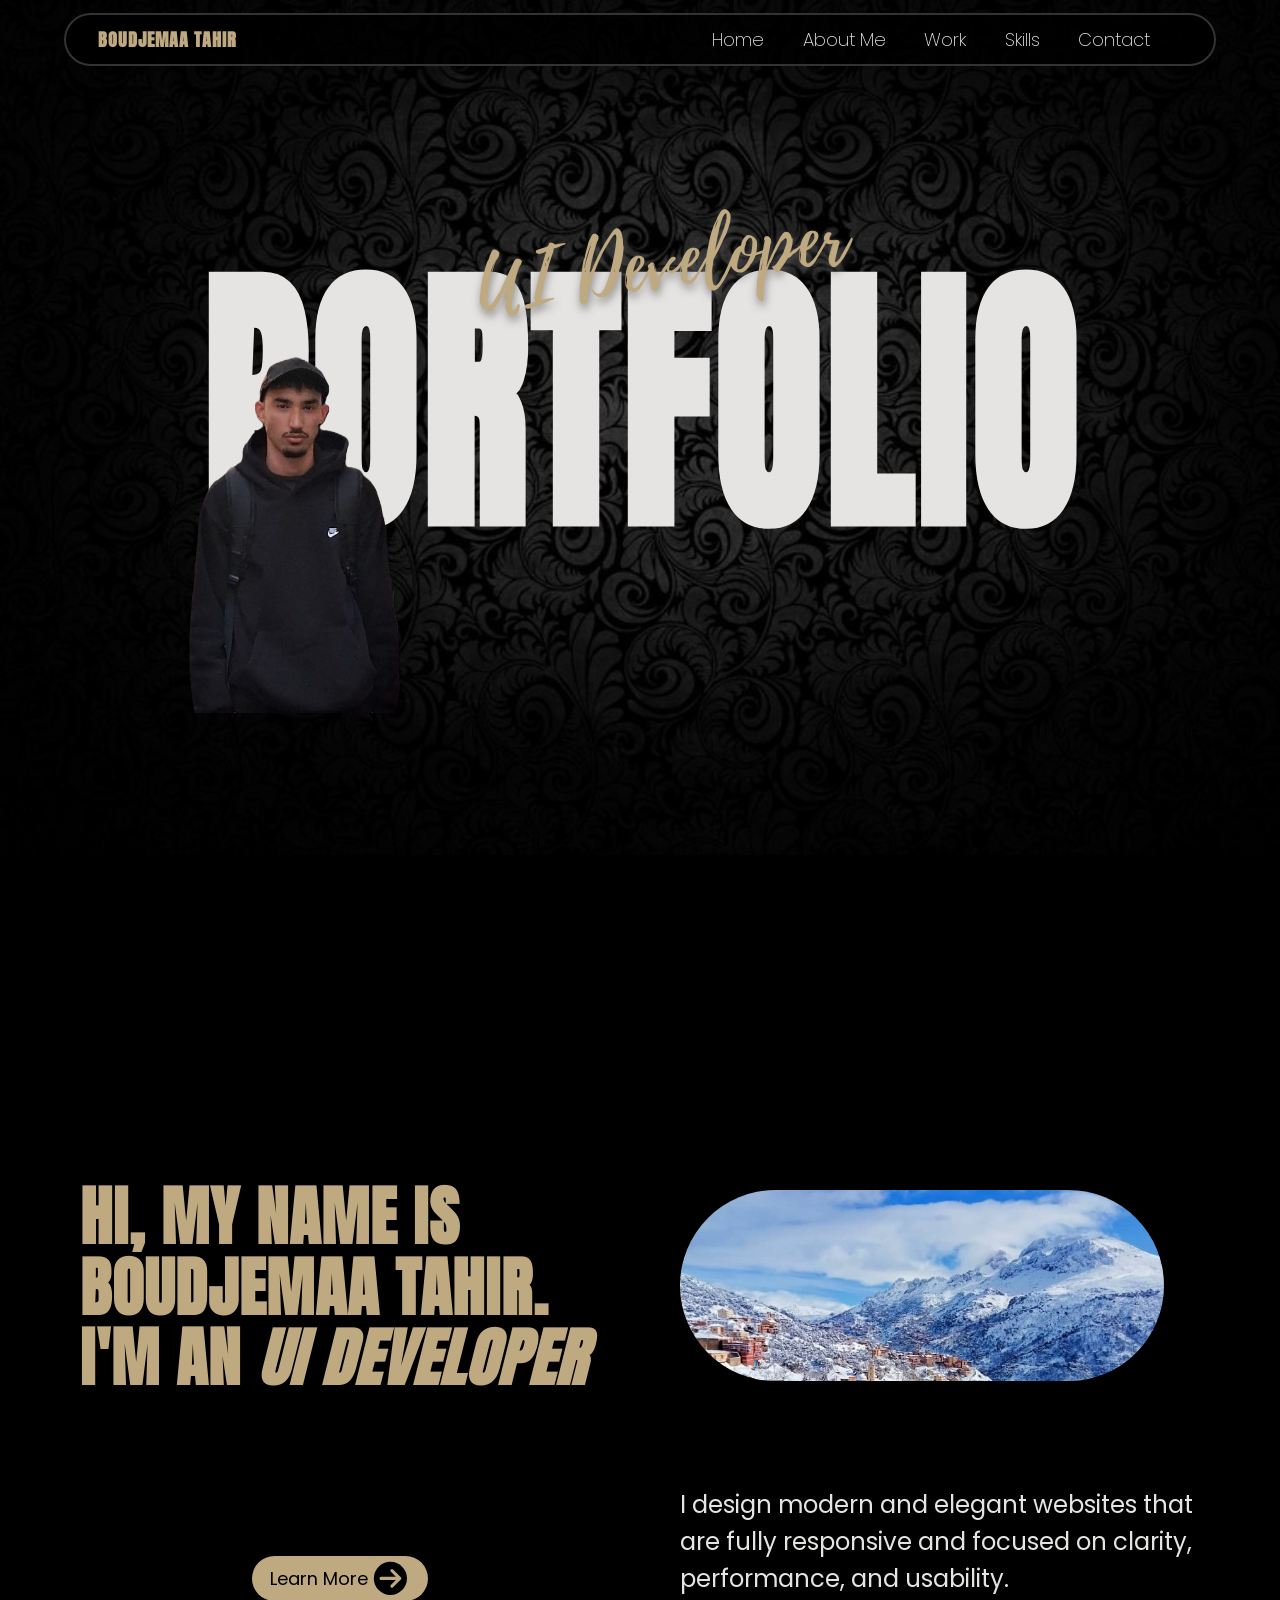
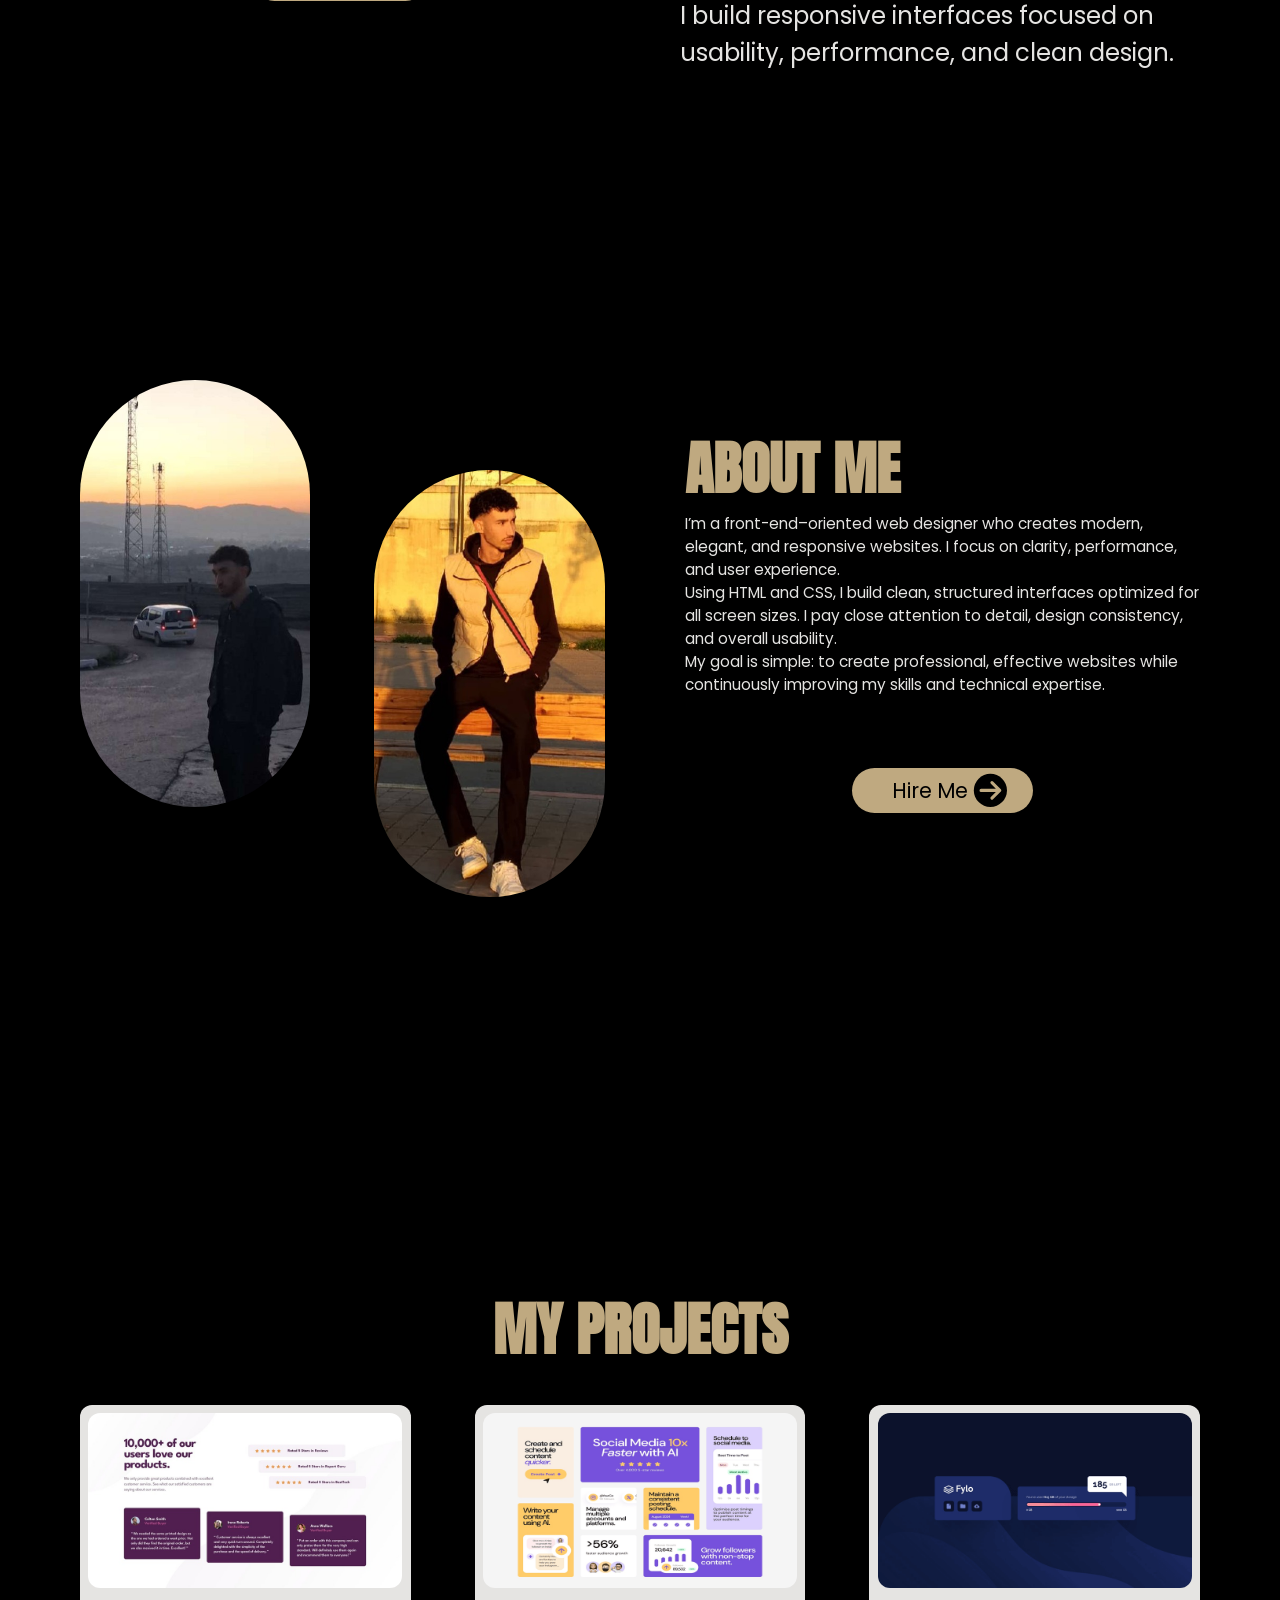
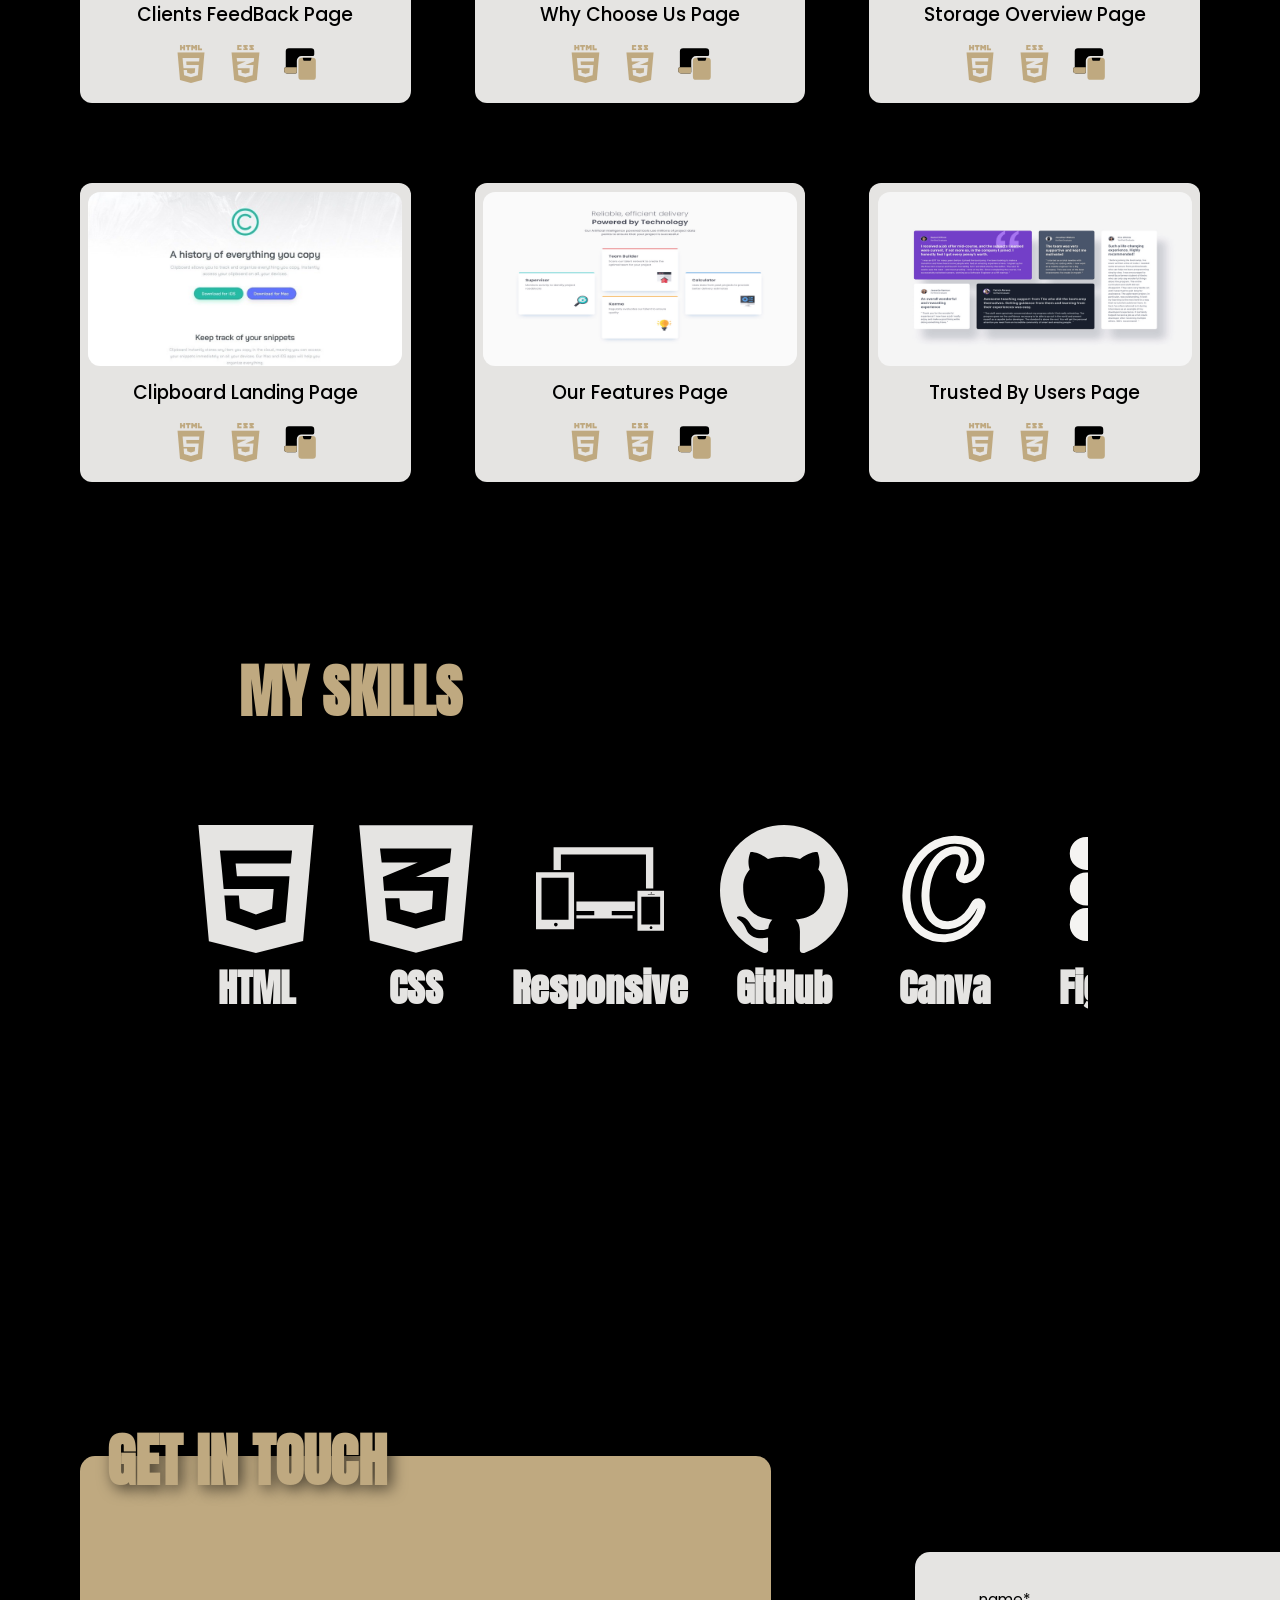
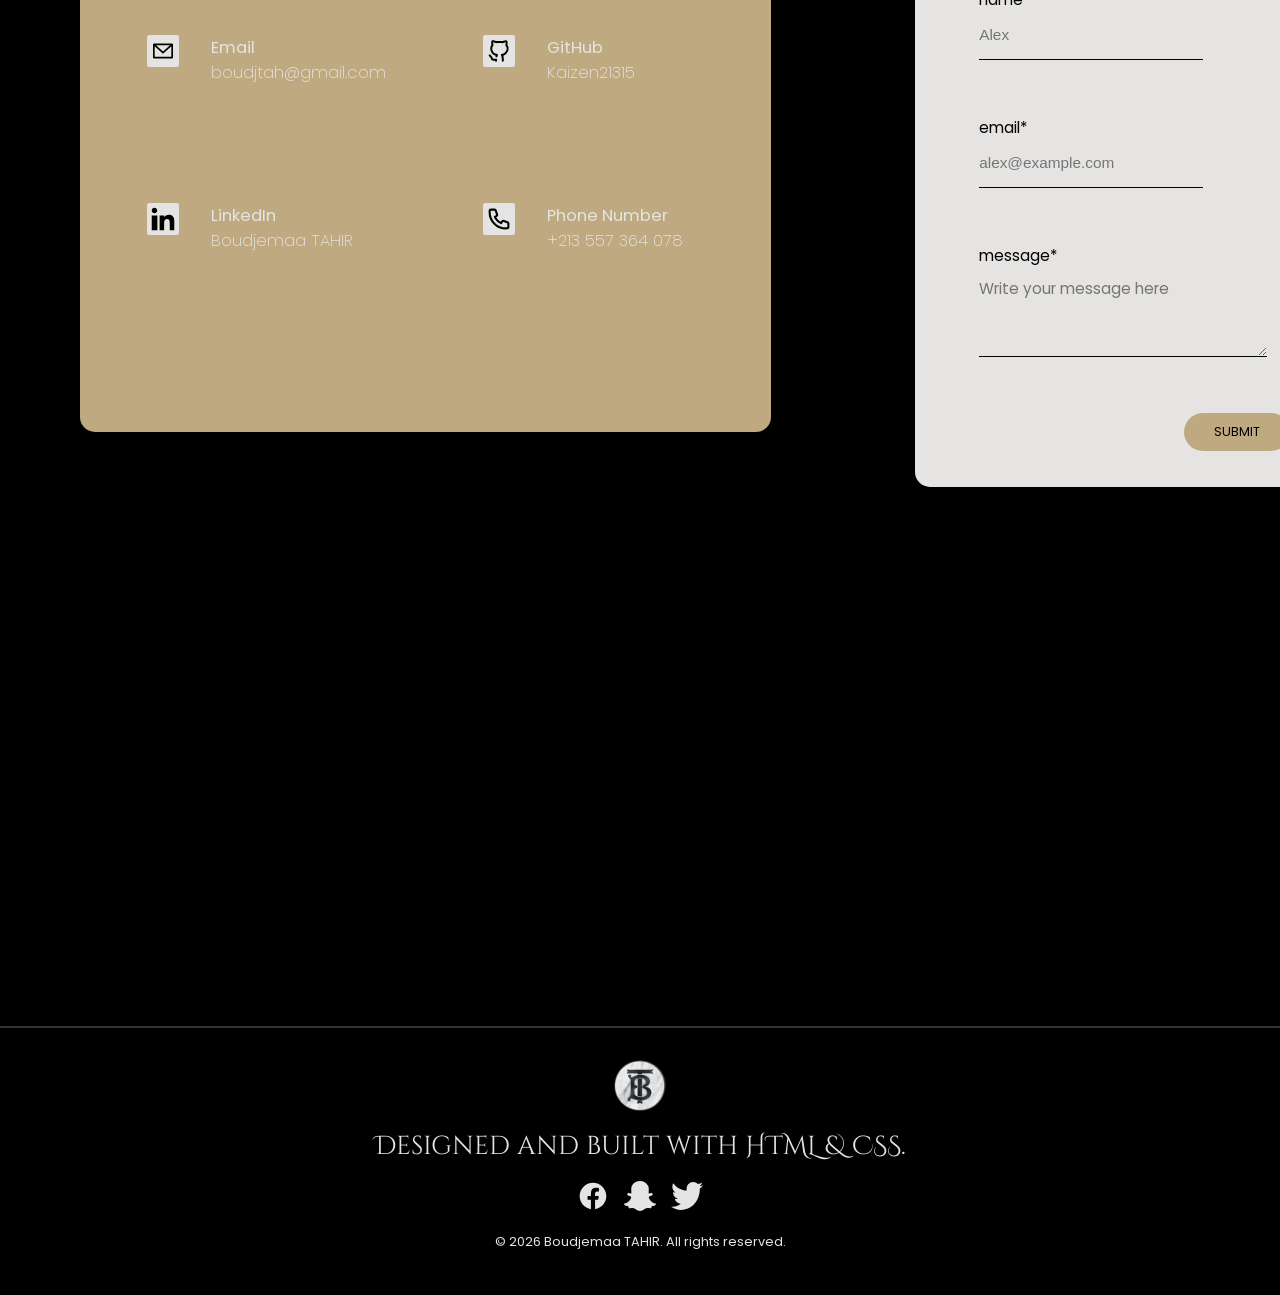
<file: index.html>
<!DOCTYPE html>
<html lang="en">
  <head>
    <meta charset="UTF-8">

    <meta name="viewport" content="width=device-width, initial-scale=1.0">
    <meta name="author" content="Boudjemaa TAHIR">
    <meta name="description" content="Portfolio of Boudjemaa Tahir, Front-end web designer focused on building responsive and user-friendly websites using HTML and CSS.">
    <meta name="robots" content="index, follow">

  <!-- start of Open Graph Meta Tags -->
    <meta property="og:title" content="Boudjemaa | portfolio">
    <meta property="og:description" content="Personal portfolio showcasing HTML and CSS projects with a focus on responsive design and clean layouts.">
    <meta property="og:image" content="./assets/images/brand.jpg">
    <meta property="og:url" content="https://boudjemaa-portfolio.com">
    <meta property="og:type" content="website">
  <!-- end of Open Graph Meta Tags -->

  <!-- start of twitter card -->
    <meta name="twitter:card" content="summary_large_image">
    <meta name="twitter:title" content="Boudjemaa | Portfolio">
    <meta name="twitter:description" content="UI Developer skilled in HTML and CSS">
    <meta name="twitter:image" content="./assets/images/brand.jpg">
   <!-- end of twitter card -->

   <!-- start of favicon --> 
    <link rel="icon" href="./assets/images/favicon.ico" type="image/x-icon" sizes="32x32">
   <!-- end of favicon -->
   
   <!-- start of fonts  -->
      <link rel="preconnect" href="https://fonts.googleapis.com">
      <link rel="preconnect" href="https://fonts.gstatic.com" crossorigin>
      <link href="https://fonts.googleapis.com/css2?family=Anton&family=Cinzel+Decorative:wght@400;700;900&family=Poppins:ital,wght@0,100;0,200;0,300;0,400;0,500;0,600;0,700;0,800;0,900;1,100;1,200;1,300;1,400;1,500;1,600;1,700;1,800;1,900&display=swap" rel="stylesheet">
<!-- end of fonts  -->

<!-- title -->
    <title>Boudjemaa | UI Developer Portfolio</title> 

  <!-- CSS -->
<link rel="stylesheet" href="./assets/css/main-css-file.css">

</head>

<body>
<!-- start of landing page header -->
  <header >  
    <input type="checkbox" id="sidebar-active">
    <nav>

      <div class="name">
        <a href="#landing-page" class="anton-regular">BOUDJEMAA TAHIR</a>
      </div>

      <div class="sidebar">
        <div class="menu">
          <label for="sidebar-active" >
            <svg width="5vw" height="4vh" viewBox="0 0 24 24" fill="none" xmlns="http://www.w3.org/2000/svg">
              <g id="SVGRepo_bgCarrier" stroke-width="0"></g>
              <g id="SVGRepo_tracerCarrier" stroke-linecap="round" stroke-linejoin="round"></g>
              <g id="SVGRepo_iconCarrier"> <path d="M4 6H20M4 12H20M4 18H20" stroke="#e5e4e2" stroke-width="2" stroke-linecap="round" stroke-linejoin="round"></path> </g>
            </svg>
          </label>
        </div>
      </div>

      <div class="links poppins-thin">
        <ul>
          <li><a href="#home" >Home</a></li>
          <li><a href="#about-me">About Me</a></li>
          <li><a href="#projects">Work</a></li>
          <li><a href="#skills">Skills</a></li>
          <li><a href="#contact">Contact</a></li>       
        </ul>
      </div>
    </nav>
    
    <section class="landing-page main" id="landing-page">
      <div class="lndngtitle">

        <h1 class="anton-regular">PORTFOLIO</h1>

        <div class="ui-dev">
          <h2>UI Developer</h2>
        </div>  

        <div class="pers-ph">
          <img src="./assets/images/prsnl-pic.png" alt="personal-photo" loading="lazy">
        </div>

      </div>
    </section>
    
  </header>
<!-- end of landing page header -->



<!-- start of home section -->
  <section class="home main" id="home">

    <div class="title anton-regular">
      <h2>HI, MY NAME IS BOUDJEMAA TAHIR. I'M AN <span><i>UI DEVELOPER</i></span></h2>
    </div>
  
    <div class="snow">
      <img src="./assets/images/snow(2).jpeg" alt="mounain-snow" loading="lazy">
    </div>

    <div class="learn-more"> 
      <a href="#about-me">
        <div class="bttn poppins-thin" >  
          <span >Learn More</span>
          <svg viewBox="-2.4 -2.4 28.80 28.80" fill="none" xmlns="http://www.w3.org/2000/svg">
            <g id="SVGRepo_bgCarrier" stroke-width="0" transform="translate(3.120000000000001,3.120000000000001), scale(0.74)"><rect x="-2.4" y="-2.4" width="28.80" height="28.80" rx="14.4" fill="#000000" strokewidth="0"></rect></g>
            <g id="SVGRepo_tracerCarrier" stroke-linecap="round" stroke-linejoin="round" stroke="#CCCCCC" stroke-width="0.048"></g>
            <g id="SVGRepo_iconCarrier"> <path d="M6 12H18M18 12L13 7M18 12L13 17" stroke="#bfa980" stroke-width="2" stroke-linecap="round" stroke-linejoin="round"></path> </g>
          </svg>
        </div>
      </a>
    </div>

    <div class="paragraph poppins-thin">
      <p>I design modern and elegant websites that are fully responsive and focused on clarity, performance, and usability.</p>
      <p>I build responsive interfaces focused on usability, performance, and clean design.</p>
    </div>  

  </section>
<!-- end of home section -->



<!-- start of about me section -->
  <section class="about-me main" id="about-me">
     <div class="photos">

       <div class="picture-one">
         <img src="./assets/images/picture-one.jpeg" alt="Portrait of Boudjemaa Tahir" loading="lazy">
       </div>
      
       <div class="picture-two">
         <img src="./assets/images/picture-two.jpeg" alt="Portrait of Boudjemaa Tahir" loading="lazy">
       </div>
     
     </div>

     <div class="description">

       <div class="title">
         <h2 class="anton-regular">ABOUT ME</h2>
       </div>
      
       <div class="paragraph poppins-thin">
         <p>I’m a front-end–oriented web designer who creates modern, elegant, and responsive websites. I focus on clarity, performance, and user experience.</p>
         <p>Using HTML and CSS, I build clean, structured interfaces optimized for all screen sizes. I pay close attention to detail, design consistency, and overall usability.</p> 
         <p>My goal is simple: to create professional, effective websites while continuously improving my skills and technical expertise.</p> 
       </div>

       <div class="hire-me"> 
         <a href="#contact">
           <div class="bttn poppins-thin" >  
             <span >Hire Me</span>
             <svg viewBox="-2.4 -2.4 28.80 28.80" fill="none" xmlns="http://www.w3.org/2000/svg"><g id="SVGRepo_bgCarrier" stroke-width="0" transform="translate(3.120000000000001,3.120000000000001), scale(0.74)"><rect x="-2.4" y="-2.4" width="28.80" height="28.80" rx="14.4" fill="#000000" strokewidth="0"></rect></g><g id="SVGRepo_tracerCarrier" stroke-linecap="round" stroke-linejoin="round" stroke="#CCCCCC" stroke-width="0.048"></g><g id="SVGRepo_iconCarrier"> <path d="M6 12H18M18 12L13 7M18 12L13 17" stroke="#bfa980" stroke-width="2" stroke-linecap="round" stroke-linejoin="round"></path> </g></svg>
           </div>
         </a>
       </div>

    </div>
  </section>
 <!-- end of about me section -->




 <!-- start of work section -->

  <div id="projects" class="projects title main">
    <h2 class="anton-regular">MY PROJECTS</h2>
  </div>

  <!-- start of article one  -->
  <section class="work main">
    <article class="project-card">
      <div class="sec">

        <img src="./assets/images/desktop-design-1.jpg" alt="Screenshot of Clients Feedback page design" loading="lazy">
        <h3 class="poppins-thin">Clients FeedBack Page</h3>
            
        <ul class="tools">
          <li><img src="./assets/images/html-5-icon.svg" alt="HTML icon"></li>
          <li><img src="./assets/images/css3-icon.svg" alt="CSS icon"></li>
          <li><img src="./assets/images/responsive-icon.svg" alt="Responsive design icon"></li>
        </ul>

        <div class="bttns">
          <div class="bttn poppins-thin">
            <a href="https://kaizen21315.github.io/clients-feedback/" class="websitebttn" target="_blank" rel="noopener noreferrer" aria-label="View Clients Feedback website">
              <span>See Website</span>
              <svg width="40px" height="40px" viewBox="-2.4 -2.4 28.80 28.80" fill="none" xmlns="http://www.w3.org/2000/svg" transform="rotate(-45)"><g id="SVGRepo_bgCarrier" stroke-width="0"><rect x="-2.4" y="-2.4" width="28.80" height="28.80" rx="14.4" fill="#bfa980" strokewidth="0"></rect></g><g id="SVGRepo_tracerCarrier" stroke-linecap="round" stroke-linejoin="round"></g><g id="SVGRepo_iconCarrier"> <path d="M14 12C14 14.7614 11.7614 17 9 17H7C4.23858 17 2 14.7614 2 12C2 9.23858 4.23858 7 7 7H7.5M10 12C10 9.23858 12.2386 7 15 7H17C19.7614 7 22 9.23858 22 12C22 14.7614 19.7614 17 17 17H16.5" stroke="#000000" stroke-width="2" stroke-linecap="round"></path> </g></svg>
            </a>

          </div>

          <div class="bttn poppins-thin">
            <a href="https://github.com/kaizen21315/clients-feedback" class="codebttn" target="_blank" rel="noopener noreferrer" aria-label="View Clients Feedback source code">
              <span>See Code</span>
              <svg width="40px" height="40px" viewBox="-2.4 -2.4 28.80 28.80" fill="none" xmlns="http://www.w3.org/2000/svg"><g id="SVGRepo_bgCarrier" stroke-width="0"><rect x="-2.4" y="-2.4" width="28.80" height="28.80" rx="14.4" fill="#bfa980" strokewidth="0"></rect></g><g id="SVGRepo_tracerCarrier" stroke-linecap="round" stroke-linejoin="round"></g><g id="SVGRepo_iconCarrier"> <path d="M7 8L3 11.6923L7 16M17 8L21 11.6923L17 16M14 4L10 20" stroke="#000000" stroke-width="2" stroke-linecap="round" stroke-linejoin="round"></path> </g></svg>                
            </a>
          </div>

        </div>
      </div>
    </article>

<!-- start of article two -->
    <article class="project-card">
      <div class="sec">

        <img src="./assets/images/desktop-design-2.png" alt="Screenshot of why choose us page design" loading="lazy">
        <h3 class="poppins-thin">Why Choose Us Page</h3>
            
        <ul class="tools">
          <li><img src="./assets/images/html-5-icon.svg" alt="HTML icon"></li>
          <li><img src="./assets/images/css3-icon.svg" alt="CSS icon"></li>
          <li><img src="./assets/images/responsive-icon.svg" alt="Responsive design icon"></li>
        </ul>
    
        <div class="bttns">
          <div class="bttn poppins-thin">
            <a href="https://kaizen21315.github.io/Why-Choose-Us-Page/" class="websitebttn" target="_blank" rel="noopener noreferrer" aria-label="View  Why choose Us website">
              <span>See Website</span>
              <svg width="40px" height="40px" viewBox="-2.4 -2.4 28.80 28.80" fill="none" xmlns="http://www.w3.org/2000/svg" transform="rotate(-45)"><g id="SVGRepo_bgCarrier" stroke-width="0"><rect x="-2.4" y="-2.4" width="28.80" height="28.80" rx="14.4" fill="#bfa980" strokewidth="0"></rect></g><g id="SVGRepo_tracerCarrier" stroke-linecap="round" stroke-linejoin="round"></g><g id="SVGRepo_iconCarrier"> <path d="M14 12C14 14.7614 11.7614 17 9 17H7C4.23858 17 2 14.7614 2 12C2 9.23858 4.23858 7 7 7H7.5M10 12C10 9.23858 12.2386 7 15 7H17C19.7614 7 22 9.23858 22 12C22 14.7614 19.7614 17 17 17H16.5" stroke="#000000" stroke-width="2" stroke-linecap="round"></path> </g></svg>                
            </a>
          </div>

          <div class="bttn poppins-thin">
            <a href=" https://kaizen21315.github.io/error-404/" class="codebttn" target="_blank" rel="noopener noreferrer" aria-label="View Why choose Us source code">
              <span>See Code</span>
              <svg width="40px" height="40px" viewBox="-2.4 -2.4 28.80 28.80" fill="none" xmlns="http://www.w3.org/2000/svg"><g id="SVGRepo_bgCarrier" stroke-width="0"><rect x="-2.4" y="-2.4" width="28.80" height="28.80" rx="14.4" fill="#bfa980" strokewidth="0"></rect></g><g id="SVGRepo_tracerCarrier" stroke-linecap="round" stroke-linejoin="round"></g><g id="SVGRepo_iconCarrier"> <path d="M7 8L3 11.6923L7 16M17 8L21 11.6923L17 16M14 4L10 20" stroke="#000000" stroke-width="2" stroke-linecap="round" stroke-linejoin="round"></path> </g></svg>                
            </a>
          </div>
        </div>
      </div>
    </article>

<!-- start of article three -->
    <article class="project-card">
      <div class="sec">

        <img src="./assets/images/desktop-design-3.png" alt="Screenshot of Storage Overview page design" loading="lazy">
        <h3 class="poppins-thin">Storage Overview Page</h3>
            
        <ul class="tools">
          <li><img src="./assets/images/html-5-icon.svg" alt="HTML icon"></li>
          <li><img src="./assets/images/css3-icon.svg" alt="CSS icon"></li>
          <li><img src="./assets/images/responsive-icon.svg" alt="Responsive design icon"></li>
        </ul>

        <div class="bttns">
          <div class="bttn poppins-thin">
            <a href="https://kaizen21315.github.io/storage-overview/" class="websitebttn" target="_blank" rel="noopener noreferrer" aria-label="View  Why choose Us website">
              <span>See Website</span>
              <svg width="40px" height="40px" viewBox="-2.4 -2.4 28.80 28.80" fill="none" xmlns="http://www.w3.org/2000/svg" transform="rotate(-45)"><g id="SVGRepo_bgCarrier" stroke-width="0"><rect x="-2.4" y="-2.4" width="28.80" height="28.80" rx="14.4" fill="#bfa980" strokewidth="0"></rect></g><g id="SVGRepo_tracerCarrier" stroke-linecap="round" stroke-linejoin="round"></g><g id="SVGRepo_iconCarrier"> <path d="M14 12C14 14.7614 11.7614 17 9 17H7C4.23858 17 2 14.7614 2 12C2 9.23858 4.23858 7 7 7H7.5M10 12C10 9.23858 12.2386 7 15 7H17C19.7614 7 22 9.23858 22 12C22 14.7614 19.7614 17 17 17H16.5" stroke="#000000" stroke-width="2" stroke-linecap="round"></path> </g></svg>                
            </a>
          </div>
              
          <div class="bttn poppins-thin">
            <a href=" https://kaizen21315.github.io/error-404/" class="codebttn" target="_blank" rel="noopener noreferrer" aria-label="View Why choose Us source code">
              <span>See Code</span>
              <svg width="40px" height="40px" viewBox="-2.4 -2.4 28.80 28.80" fill="none" xmlns="http://www.w3.org/2000/svg"><g id="SVGRepo_bgCarrier" stroke-width="0"><rect x="-2.4" y="-2.4" width="28.80" height="28.80" rx="14.4" fill="#bfa980" strokewidth="0"></rect></g><g id="SVGRepo_tracerCarrier" stroke-linecap="round" stroke-linejoin="round"></g><g id="SVGRepo_iconCarrier"> <path d="M7 8L3 11.6923L7 16M17 8L21 11.6923L17 16M14 4L10 20" stroke="#000000" stroke-width="2" stroke-linecap="round" stroke-linejoin="round"></path> </g></svg>                
            </a>
          </div>
        </div>
    </article>

<!-- start of article four  -->
    <article class="project-card">
      <div class="sec">
        
        <img src="./assets/images/desktop-design-4-1 (1).jpg" alt="Screenshot of Clipboard Landing Page design" loading="lazy">
        <h3 class="poppins-thin">Clipboard Landing Page</h3>
            
        <ul class="tools">
          <li><img src="./assets/images/html-5-icon.svg" alt="HTML icon"></li>
          <li><img src="./assets/images/css3-icon.svg" alt="CSS icon"></li>
          <li><img src="./assets/images/responsive-icon.svg" alt="Responsive design icon"></li>
        </ul>

        <div class="bttns">
          <div class="bttn poppins-thin">
            <a href="#" class="websitebttn" target="_blank" rel="noopener noreferrer" aria-label="View  Why choose Us website">
              <span>See Website</span>
              <svg width="40px" height="40px" viewBox="-2.4 -2.4 28.80 28.80" fill="none" xmlns="http://www.w3.org/2000/svg" transform="rotate(-45)"><g id="SVGRepo_bgCarrier" stroke-width="0"><rect x="-2.4" y="-2.4" width="28.80" height="28.80" rx="14.4" fill="#bfa980" strokewidth="0"></rect></g><g id="SVGRepo_tracerCarrier" stroke-linecap="round" stroke-linejoin="round"></g><g id="SVGRepo_iconCarrier"> <path d="M14 12C14 14.7614 11.7614 17 9 17H7C4.23858 17 2 14.7614 2 12C2 9.23858 4.23858 7 7 7H7.5M10 12C10 9.23858 12.2386 7 15 7H17C19.7614 7 22 9.23858 22 12C22 14.7614 19.7614 17 17 17H16.5" stroke="#000000" stroke-width="2" stroke-linecap="round"></path> </g></svg>                
            </a>
          </div>
              
          <div class="bttn poppins-thin">
            <a href=" https://kaizen21315.github.io/error-404/" class="codebttn" target="_blank" rel="noopener noreferrer" aria-label="View Why choose Us source code">
              <span>See Code</span>
              <svg width="40px" height="40px" viewBox="-2.4 -2.4 28.80 28.80" fill="none" xmlns="http://www.w3.org/2000/svg"><g id="SVGRepo_bgCarrier" stroke-width="0"><rect x="-2.4" y="-2.4" width="28.80" height="28.80" rx="14.4" fill="#bfa980" strokewidth="0"></rect></g><g id="SVGRepo_tracerCarrier" stroke-linecap="round" stroke-linejoin="round"></g><g id="SVGRepo_iconCarrier"> <path d="M7 8L3 11.6923L7 16M17 8L21 11.6923L17 16M14 4L10 20" stroke="#000000" stroke-width="2" stroke-linecap="round" stroke-linejoin="round"></path> </g></svg>                
            </a>
          </div>
        </div>
      </div>
    </article>

<!-- start of article five  -->
    <article class="project-card">
      <div class="sec">

      <img src="./assets/images/desktop-design-5.png" alt="Screenshot of Features page design" loading="lazy">
      <h3 class="poppins-thin">Our Features Page</h3>
            
      <ul class="tools">
        <li><img src="./assets/images/html-5-icon.svg" alt="HTML icon"></li>
        <li><img src="./assets/images/css3-icon.svg" alt="CSS icon"></li>
        <li><img src="./assets/images/responsive-icon.svg" alt="Responsive design icon"></li>
      </ul>

      <div class="bttns">

        <div class="bttn poppins-thin">
          <a href="#" class="websitebttn" target="_blank" rel="noopener noreferrer" aria-label="View  Why choose Us website">
            <span>See Website</span>
            <svg width="40px" height="40px" viewBox="-2.4 -2.4 28.80 28.80" fill="none" xmlns="http://www.w3.org/2000/svg" transform="rotate(-45)"><g id="SVGRepo_bgCarrier" stroke-width="0"><rect x="-2.4" y="-2.4" width="28.80" height="28.80" rx="14.4" fill="#bfa980" strokewidth="0"></rect></g><g id="SVGRepo_tracerCarrier" stroke-linecap="round" stroke-linejoin="round"></g><g id="SVGRepo_iconCarrier"> <path d="M14 12C14 14.7614 11.7614 17 9 17H7C4.23858 17 2 14.7614 2 12C2 9.23858 4.23858 7 7 7H7.5M10 12C10 9.23858 12.2386 7 15 7H17C19.7614 7 22 9.23858 22 12C22 14.7614 19.7614 17 17 17H16.5" stroke="#000000" stroke-width="2" stroke-linecap="round"></path> </g></svg>                
          </a>
        </div>

        <div class="bttn poppins-thin">
          <a href="https://kaizen21315.github.io/error-404/" class="codebttn" target="_blank" rel="noopener noreferrer" aria-label="View Why choose Us source code">
            <span>See Code</span>
            <svg width="40px" height="40px" viewBox="-2.4 -2.4 28.80 28.80" fill="none" xmlns="http://www.w3.org/2000/svg"><g id="SVGRepo_bgCarrier" stroke-width="0"><rect x="-2.4" y="-2.4" width="28.80" height="28.80" rx="14.4" fill="#bfa980" strokewidth="0"></rect></g><g id="SVGRepo_tracerCarrier" stroke-linecap="round" stroke-linejoin="round"></g><g id="SVGRepo_iconCarrier"> <path d="M7 8L3 11.6923L7 16M17 8L21 11.6923L17 16M14 4L10 20" stroke="#000000" stroke-width="2" stroke-linecap="round" stroke-linejoin="round"></path> </g></svg>                
          </a>
        </div>
      </div>
    </article>

<!-- start of article six  -->
    <article class="project-card">
      <div class="sec"> 

        <img src="./assets/images/desktop-design-6.png" alt="Screenshot of trusted By Users Page page design" loading="lazy">
        <h3 class="poppins-thin">Trusted By Users Page</h3>
            
        <ul class="tools">
          <li><img src="./assets/images/html-5-icon.svg" alt="HTML icon"></li>
          <li><img src="./assets/images/css3-icon.svg" alt="CSS icon"></li>
          <li><img src="./assets/images/responsive-icon.svg" alt="Responsive design icon"></li>
        </ul>

        <div class="bttns">
          <div class="bttn poppins-thin">
            <a href="#" class="websitebttn" target="_blank" rel="noopener noreferrer" aria-label="View  Why choose Us website">
              <span>See Website</span>
              <svg width="40px" height="40px" viewBox="-2.4 -2.4 28.80 28.80" fill="none" xmlns="http://www.w3.org/2000/svg" transform="rotate(-45)"><g id="SVGRepo_bgCarrier" stroke-width="0"><rect x="-2.4" y="-2.4" width="28.80" height="28.80" rx="14.4" fill="#bfa980" strokewidth="0"></rect></g><g id="SVGRepo_tracerCarrier" stroke-linecap="round" stroke-linejoin="round"></g><g id="SVGRepo_iconCarrier"> <path d="M14 12C14 14.7614 11.7614 17 9 17H7C4.23858 17 2 14.7614 2 12C2 9.23858 4.23858 7 7 7H7.5M10 12C10 9.23858 12.2386 7 15 7H17C19.7614 7 22 9.23858 22 12C22 14.7614 19.7614 17 17 17H16.5" stroke="#000000" stroke-width="2" stroke-linecap="round"></path> </g></svg>                
            </a>
          </div>
              
          <div class="bttn poppins-thin">
            <a href=" https://kaizen21315.github.io/error-404/" class="codebttn" target="_blank" rel="noopener noreferrer" aria-label="View Why choose Us source code">
              <span>See Code</span>
              <svg width="40px" height="40px" viewBox="-2.4 -2.4 28.80 28.80" fill="none" xmlns="http://www.w3.org/2000/svg"><g id="SVGRepo_bgCarrier" stroke-width="0"><rect x="-2.4" y="-2.4" width="28.80" height="28.80" rx="14.4" fill="#bfa980" strokewidth="0"></rect></g><g id="SVGRepo_tracerCarrier" stroke-linecap="round" stroke-linejoin="round"></g><g id="SVGRepo_iconCarrier"> <path d="M7 8L3 11.6923L7 16M17 8L21 11.6923L17 16M14 4L10 20" stroke="#000000" stroke-width="2" stroke-linecap="round" stroke-linejoin="round"></path> </g></svg>                
            </a>
          </div>
        </div>
      </div>
    </article>
  </section>
 <!-- end of work section -->

 <!-- start of skills section   -->
  <section class="skills main" id="skills">

    <div class="title">
      <h2 class="anton-regular">MY SKILLS</h2>
    </div>

    <div class="carousel">
      <ul>

        <li>
          <img src="./assets/images/html-124-svgrepo-com.svg" alt="HTML icon">
          <p class="anton-regular">HTML</p>
        </li>

        <li>
          <img src="./assets/images/css3-02-svgrepo-com.svg" alt="CSS icon" >
          <p class="anton-regular">CSS</p>  
        </li>

        <li>
          <img src="./assets/images/responsive-symbol-with-a-widescreen-monitor-a-cellphone-and-a-tablet-svgrepo-com.svg" alt="responsive-icon" >
          <p class="anton-regular"  >Responsive</p>
        </li>

        <li>
          <img src="./assets/images/github-142-svgrepo-com.svg" alt="github icon">
          <p class="anton-regular">GitHub</p>
        </li>

        <li>
          <img src="./assets/images/canva.svg" alt="canva icon">
          <p class="anton-regular"  >Canva</p>
        </li>

        <li>
          <img src="./assets/images/figma.svg" alt="figma icon">
          <p class="anton-regular">Figma</p>
        </li>

        <li>
          <img src="./assets/images/seo.svg" alt="seo icon">
          <p class="anton-regular">SEO</p>
        </li>

        <li> 
          <img src="./assets/images/accessibility.png" alt="accessibility icon">    
          <p class="anton-regular">Accessibility</p>     
        </li>
      </ul>
    
      <ul aria-hidden>
      
        <li>
          <img src="./assets/images/html-124-svgrepo-com.svg" alt="HTML icon">
          <p class="anton-regular">HTML</p>
        </li>
      
        <li>
          <img src="./assets/images/css3-02-svgrepo-com.svg" alt="CSS icon" >
          <p class="anton-regular">CSS</p>  
        </li>

        <li>
          <img src="./assets/images/responsive-symbol-with-a-widescreen-monitor-a-cellphone-and-a-tablet-svgrepo-com.svg" alt="responsive-icon" >
          <p class="anton-regular"  >Responsive</p>
        </li>

        <li>
          <img src="./assets/images/github-142-svgrepo-com.svg" alt="github icon">
          <p class="anton-regular">GitHub</p>
        </li>

        <li>
          <img src="./assets/images/canva.svg" alt="canva icon">
          <p class="anton-regular"  >Canva</p>
        </li>

        <li>
          <img src="./assets/images/figma.svg" alt="figma icon">
          <p class="anton-regular">Figma</p>
        </li>

        <li>
          <img src="./assets/images/seo.svg" alt="seo icon">
          <p class="anton-regular">SEO</p>
        </li>

        <li> 
          <img src="./assets/images/accessibility.png" alt="accessibility icon">    
          <p class="anton-regular">Accessibility</p>     
        </li>
      </ul>
    </div>
  </section>

 <!-- end of skills section   -->

 <!-- start of contact section   -->
  <div class="cntct title main">
    <h2 class="anton-regular">GET IN TOUCH</h2>
  </div>
 
  <section class="contact" id="contact">   
    <article class="infos main">

      <div class="icons-info">
        <a href="mailto:boudjtah@gmail.com">

          <img src="./assets/images/email.svg" alt="email icon">

          <div class="inftxt">
            <h3 class="poppins-thin">Email</h3>
            <p class="poppins-thin">boudjtah@gmail.com</p>
          </div> 

        </a>
      </div>

      <div class="icons-info">
        <a href="https://github.com/kaizen21315" target="_blank" rel="noopener noreferrer">

          <img src="./assets/images/github2.svg" alt="github icon">
          
          <div class="inftxt">
            <h3  class="poppins-thin">GitHub</h3>
            <p class="poppins-thin">Kaizen21315</p>
         </div> 
        
        </a>
      </div>

      <div class="icons-info">
        <a href="https://www.linkedin.com/in/boudjemaa-tahir-890556251/" target="_blank" rel="noopener noreferrer">
          <img src="./assets/images/linkedin.svg" alt="linkedin icon">
          
          <div class="inftxt">
            <h3 class="poppins-thin">LinkedIn</h3>
            <p class="poppins-thin">Boudjemaa TAHIR</p>
          </div>
        </a>
      </div>

      <div class="icons-info">
        <a href="tel:+213557364078">
          <img src="./assets/images/phone.svg" alt="phone icon">
         
          <div class="inftxt">
            <h3 class="poppins-thin">Phone Number</h3>
            <p class="poppins-thin">+213 557 364 078</p>
          </div>  
        </a>
      </div>

    </article>

    <article class="contact-form">
      <form action="https://formspree.io/f/mgovqqnz" method="POST">

        <label class="poppins-thin">
          name*
          <input type="text" name="name" placeholder="Alex" autocomplete="name" required>
        </label>

        <label  class="poppins-thin">
          email*
          <input type="email" name="email" placeholder="alex@example.com" required autocomplete="email">
        </label>

        <label class="poppins-thin">
          message*
          <textarea class="poppins-thin" name="message" placeholder="Write your message here" required rows="3"></textarea>
        </label>
  
        <button  class="poppins-thin" type="submit">SUBMIT</button>
      </form>
    </article>

  </section>  

 <!-- end of contact section   -->



 <!-- srart of footer section   --> 
  <footer class="poppins-thin">

    <a href="#">
      <img src="./assets/images/footer-img.jpeg" alt="logo-image" loading="lazy">
    </a>

    <p class="cinzel-decorative-regular">Designed and built with HTML & CSS.</p>

    <div class="social-med">

      <a href="https://web.facebook.com/boudjemaa.tahir.7/">
        <svg width="64px" height="64px" viewBox="0 0 24 24" fill="none" xmlns="http://www.w3.org/2000/svg" stroke=""><g id="SVGRepo_bgCarrier" stroke-width="0"></g><g id="SVGRepo_tracerCarrier" stroke-linecap="round" stroke-linejoin="round"></g><g id="SVGRepo_iconCarrier"> <path d="M22 12C22 6.47714 17.5229 1.99999 12 1.99999C6.47715 1.99999 2 6.47714 2 12C2 16.9913 5.65686 21.1283 10.4375 21.8785V14.8906H7.89844V12H10.4375V9.79687C10.4375 7.29062 11.9304 5.90624 14.2146 5.90624C15.3087 5.90624 16.4531 6.10155 16.4531 6.10155V8.56249H15.1921C13.9499 8.56249 13.5625 9.33333 13.5625 10.1242V12H16.3359L15.8926 14.8906H13.5625V21.8785C18.3431 21.1283 22 16.9913 22 12Z" fill="#e5e4e2"></path> </g></svg>
      </a>

      <a href="https://www.snapchat.com/@bvjmthr" class="snapchat">
        <svg width="64px" height="64px" viewBox="0 0 24 24" fill="none" xmlns="http://www.w3.org/2000/svg"><g id="SVGRepo_bgCarrier" stroke-width="0"></g><g id="SVGRepo_tracerCarrier" stroke-linecap="round" stroke-linejoin="round"></g><g id="SVGRepo_iconCarrier"> <path d="M5.82901 4.533C5.22901 5.877 5.46601 8.285 5.56201 9.969C4.91401 10.328 4.08201 9.698 3.61101 9.698C3.12101 9.698 2.53601 10.02 2.44401 10.5C2.37801 10.846 2.53301 11.35 3.64501 11.789C4.07501 11.959 5.09801 12.159 5.33501 12.717C5.66801 13.501 3.62501 17.12 0.417012 17.648C0.166012 17.689 -0.0129883 17.913 0.00101167 18.167C0.0570117 19.142 2.24301 19.524 3.21201 19.674C3.31101 19.808 3.39101 20.374 3.51801 20.805C3.57501 20.998 3.72201 21.229 4.10001 21.229C4.59301 21.229 5.41201 20.849 6.83801 21.085C8.23601 21.318 9.55001 23.3 12.073 23.3C14.418 23.3 15.817 21.309 17.163 21.085C17.942 20.956 18.611 20.997 19.359 21.143C19.874 21.244 20.336 21.3 20.483 20.794C20.612 20.357 20.691 19.802 20.788 19.671C21.748 19.522 23.944 19.141 23.999 18.166C24.013 17.912 23.834 17.689 23.583 17.647C20.429 17.127 18.324 13.519 18.665 12.716C18.901 12.159 19.917 11.961 20.355 11.788C21.169 11.467 21.577 11.072 21.568 10.615C21.557 10.03 20.853 9.681 20.335 9.681C19.808 9.681 19.051 10.305 18.438 9.967C18.534 8.269 18.77 5.872 18.171 4.529C17.036 1.986 14.511 0.699997 11.987 0.699997C9.47901 0.699997 6.97301 1.968 5.82901 4.533Z" fill="#e5e4e2"></path> </g></svg>
      </a>
      
      <a href="https://x.com/Boudjemaa_TAHIR">
        <svg fill="#e5e4e2" width="64px" height="64px" viewBox="0 0 1920 1920" xmlns="http://www.w3.org/2000/svg"><g id="SVGRepo_bgCarrier" stroke-width="0"></g><g id="SVGRepo_tracerCarrier" stroke-linecap="round" stroke-linejoin="round"></g><g id="SVGRepo_iconCarrier"> <path d="M1920 311.856c-70.701 33.769-146.598 56.47-226.221 66.86 81.317-52.517 143.774-135.529 173.252-234.691-76.236 48.678-160.716 84.028-250.391 103.002-71.718-82.56-174.268-134.06-287.435-134.06-217.75 0-394.165 189.966-394.165 424.206 0 33.318 3.614 65.619 10.165 96.678C617.9 616.119 327.304 447.385 133.045 190.67c-33.77 62.57-53.309 135.53-53.309 213.233 0 147.162 91.031 276.818 196.744 353.054-64.602-2.26-157.101-21.46-157.101-53.309v5.648c0 205.327 114.41 376.658 294.55 415.849-32.978 9.487-78.38 14.795-114.409 14.795-25.412 0-55.454-2.71-79.624-7.793 50.26 168.509 193.13 291.163 365.478 294.777-134.852 113.506-306.07 181.383-490.616 181.383-31.85 0-64.038-2.033-94.758-5.873 174.494 120.17 381.176 190.532 603.67 190.532 724.97 0 1121.055-646.136 1121.055-1206.55 0-18.41-.452-36.932-1.356-55.116 77.026-59.746 143.887-134.4 196.631-219.444" fill-rule="evenodd"></path> </g></svg>
      </a>

    </div>
    <p>&copy; 2026 Boudjemaa TAHIR. All rights reserved.</p>

  </footer>
 <!-- end of footer section   --> 
</body>


</html>
</file>
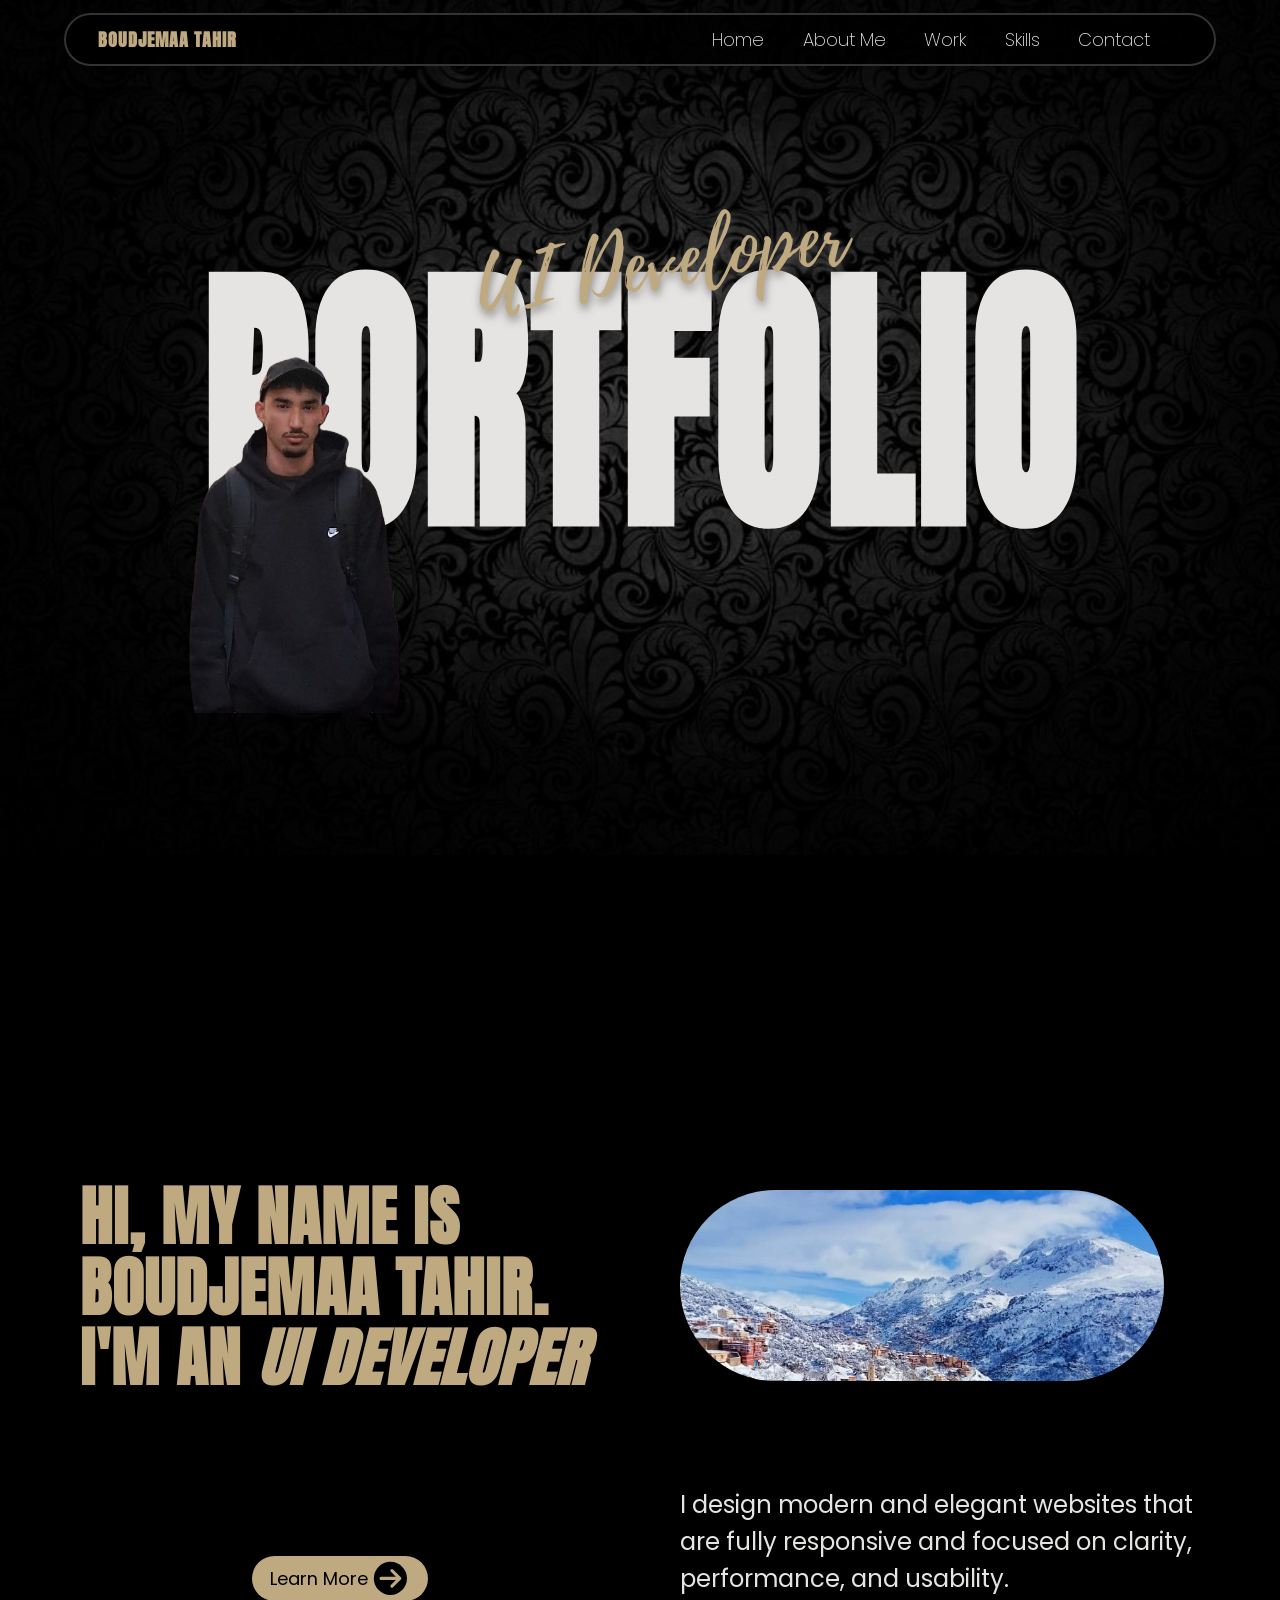
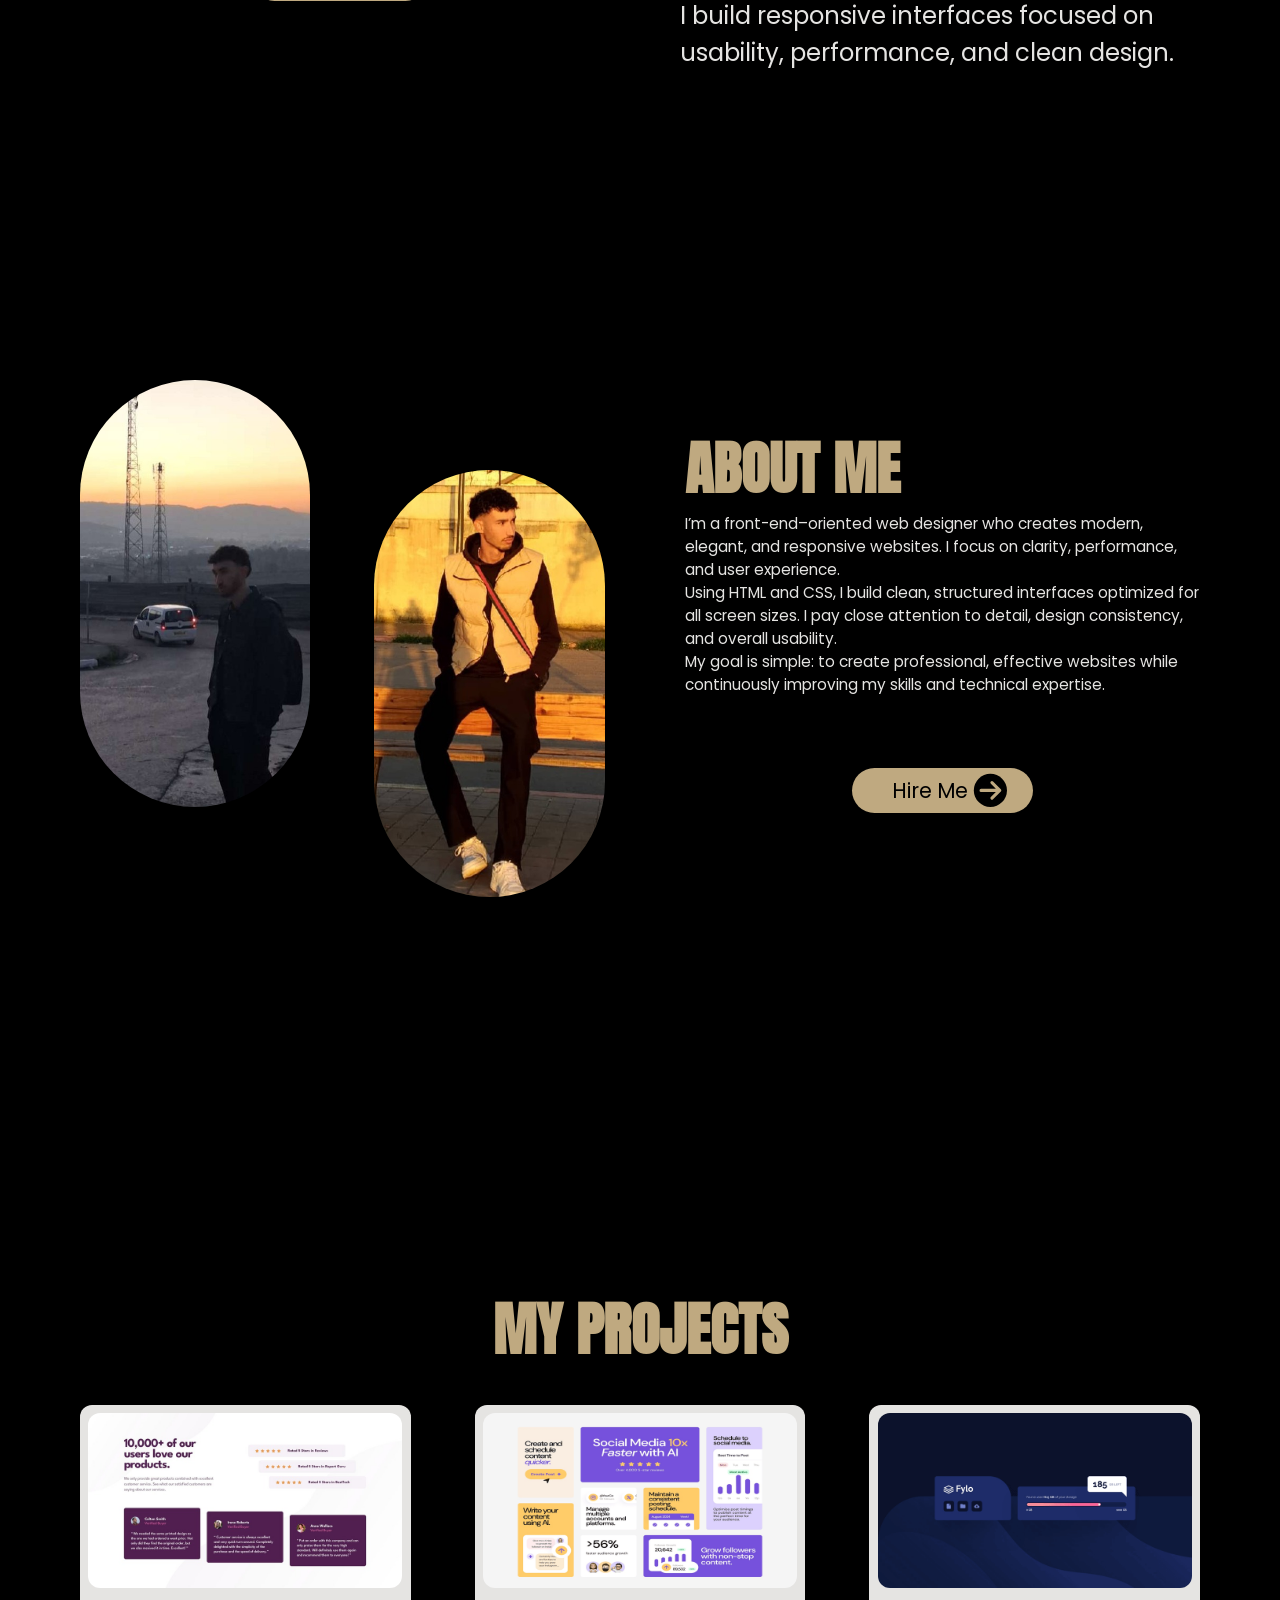
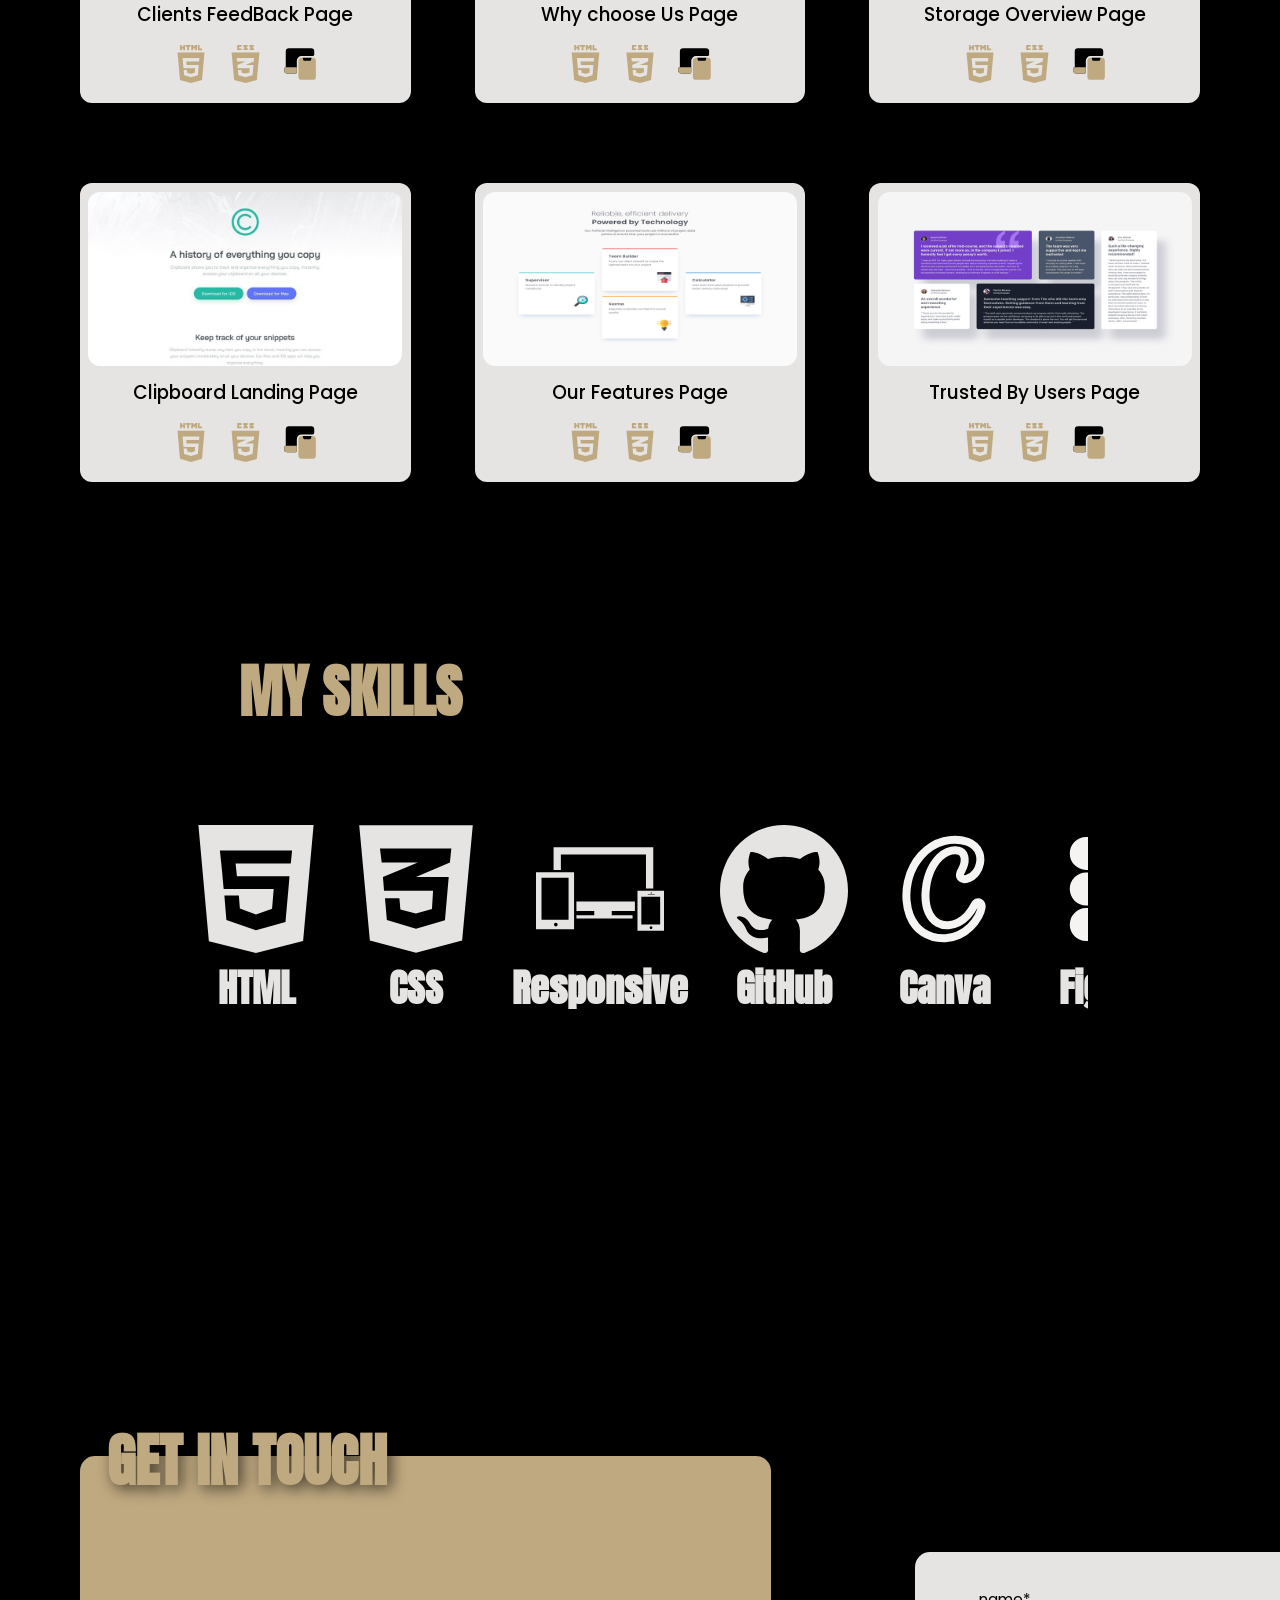
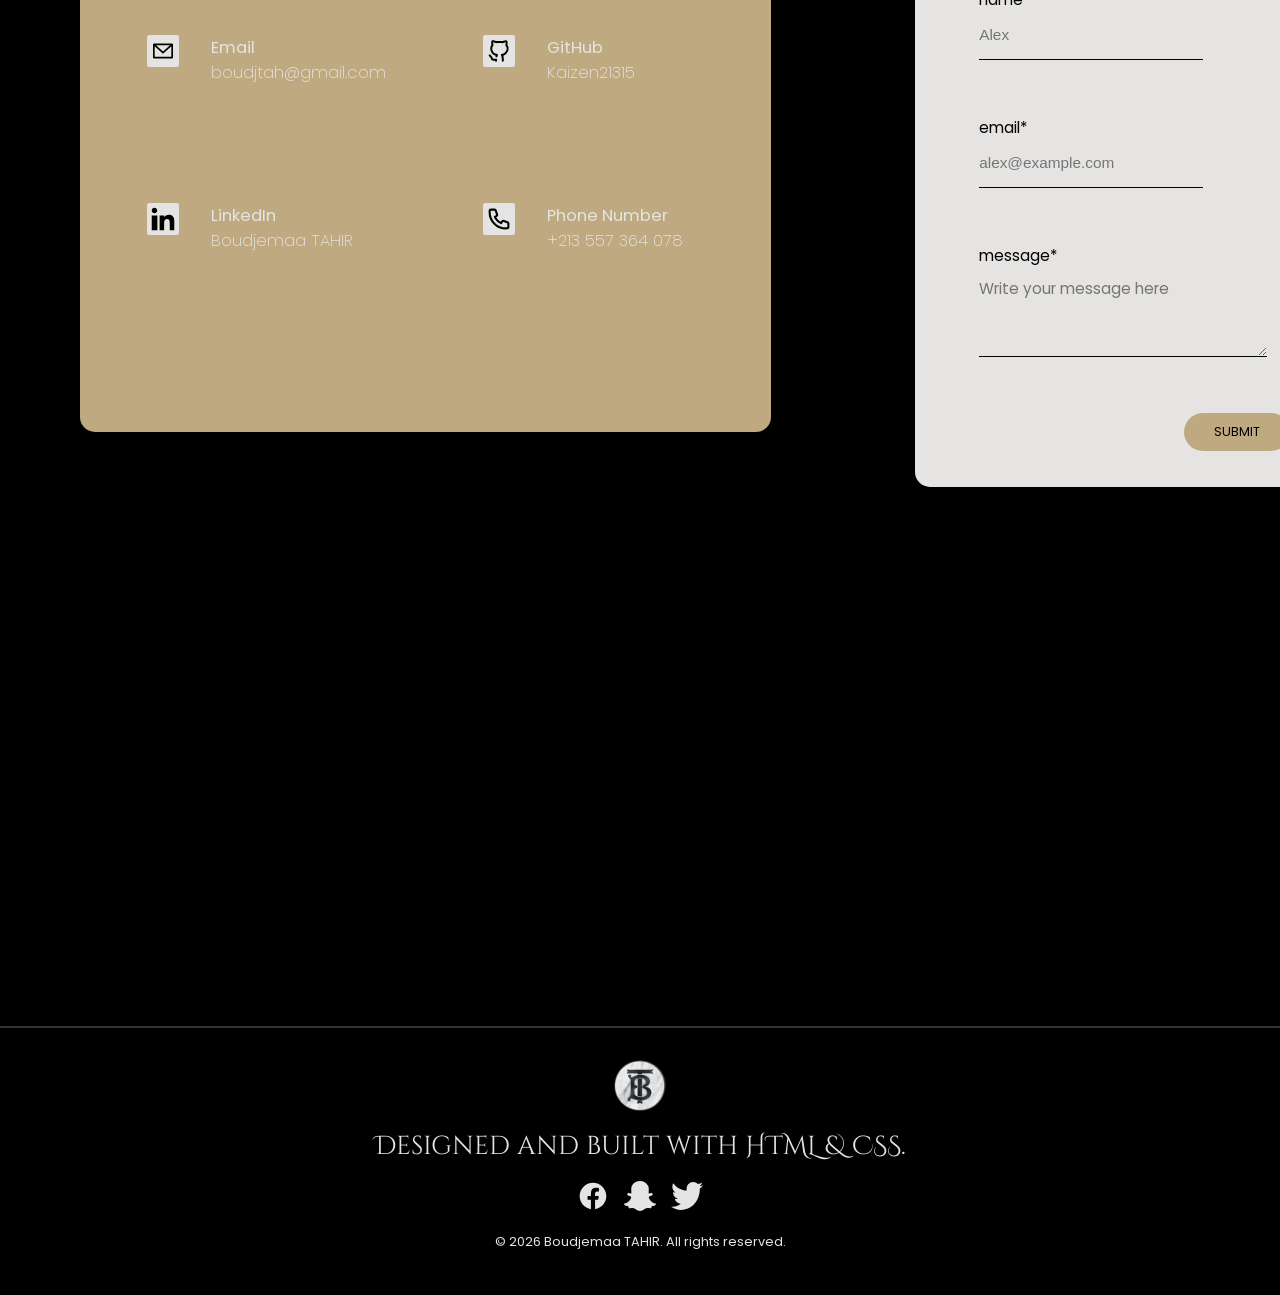
<file: document.html>
<!DOCTYPE html>
<html lang="en">
  <head>
    <meta charset="UTF-8">

    <meta name="viewport" content="width=device-width, initial-scale=1.0">
    <meta name="author" content="Boudjemaa TAHIR">
    <meta name="description" content="Portfolio of Boudjemaa Tahir, Front-end web designer focused on building responsive and user-friendly websites using HTML and CSS.">
    <meta name="robots" content="index, follow">

  <!-- start of Open Graph Meta Tags -->
    <meta property="og:title" content="Boudjemaa | portfolio">
    <meta property="og:description" content="Personal portfolio showcasing HTML and CSS projects with a focus on responsive design and clean layouts.">
    <meta property="og:image" content="./assets/images/brand.jpg">
    <meta property="og:url" content="https://boudjemaa-portfolio.com">
    <meta property="og:type" content="website">
  <!-- end of Open Graph Meta Tags -->

  <!-- start of twitter card -->
    <meta name="twitter:card" content="summary_large_image">
    <meta name="twitter:title" content="Boudjemaa | Portfolio">
    <meta name="twitter:description" content="UI Developer skilled in HTML and CSS">
    <meta name="twitter:image" content="./assets/images/brand.jpg">
   <!-- end of twitter card -->

   <!-- start of favicon --> 
    <link rel="icon" href="./assets/images/favicon.ico" type="image/x-icon" sizes="32x32">
   <!-- end of favicon -->
   
   <!-- start of fonts  -->
      <link rel="preconnect" href="https://fonts.googleapis.com">
      <link rel="preconnect" href="https://fonts.gstatic.com" crossorigin>
      <link href="https://fonts.googleapis.com/css2?family=Anton&family=Cinzel+Decorative:wght@400;700;900&family=Poppins:ital,wght@0,100;0,200;0,300;0,400;0,500;0,600;0,700;0,800;0,900;1,100;1,200;1,300;1,400;1,500;1,600;1,700;1,800;1,900&display=swap" rel="stylesheet">
<!-- end of fonts  -->

<!-- title -->
    <title>Boudjemaa | UI Developer Portfolio</title> 

  <!-- CSS -->
<link rel="stylesheet" href="./assets/css/main-css-file.css">

</head>

<body>
<!-- start of landing page header -->
  <header >  
    <input type="checkbox" id="sidebar-active">
    <input type="checkbox" id="sidebar-close">

    <nav>

      <div class="name">
        <a href="#landing-page" class="anton-regular">BOUDJEMAA TAHIR</a>
      </div>

      <div class="sidebar">
      <div class="menu">
      
      <label for="sidebar-active" >
        <svg width="5vw" height="4vh" viewBox="0 0 24 24" fill="none" xmlns="http://www.w3.org/2000/svg">
          <g id="SVGRepo_bgCarrier" stroke-width="0"></g>
          <g id="SVGRepo_tracerCarrier" stroke-linecap="round" stroke-linejoin="round"></g>
          <g id="SVGRepo_iconCarrier"> <path d="M4 6H20M4 12H20M4 18H20" stroke="#e5e4e2" stroke-width="2" stroke-linecap="round" stroke-linejoin="round"></path> </g>
        </svg>
      </label>

    </div>
     <div class="x">

      <label for="sidebar-close" class="menu-close">
        <svg width="5vw" viewBox="0 0 24 24" fill="none" xmlns="http://www.w3.org/2000/svg">
          <g id="SVGRepo_bgCarrier" stroke-width="0"></g>
          <g id="SVGRepo_tracerCarrier" stroke-linecap="round" stroke-linejoin="round"></g>
          <g id="SVGRepo_iconCarrier"> <path d="M4 6H20M4 12H20M4 18H20" stroke="#e5e4e2" stroke-width="2" stroke-linecap="round" stroke-linejoin="round"></path> </g>
        </svg>
      </label>
</div>
      </div>

      <div class="links poppins-thin">
        <ul>
          <li><a href="#home" >Home</a></li>
          <li><a href="#about-me">About Me</a></li>
          <li><a href="#projects">Work</a></li>
          <li><a href="#skills">Skills</a></li>
          <li><a href="#contact">Contact</a></li>       
        </ul>
      </div>
    </nav>
    
    <section class="landing-page main" id="landing-page">
      <div class="lndngtitle">
        <h1 class="anton-regular">PORTFOLIO</h1>
        <div class="ui-dev">
          <h2>UI Developer</h2>
        </div>  
        <div class="pers-ph">
          <img src="./assets/images/WhatsApp Image 2026-01-22 at 9.32.03 AM.png" alt="personal-photo" loading="lazy">
        </div>
      </div>
    </section>
    
  </header>
<!-- end of landing page header -->



<!-- start of home section -->
  <section class="home main" id="home">
    <div class="title anton-regular">
      <h2>HI, MY NAME IS BOUDJEMAA TAHIR. I'M AN <span><i>UI DEVELOPER</i></span></h2>
    </div>
  
    <div class="snow">
      <img src="./assets/images/snow(2).jpeg" alt="mounain-snow" loading="lazy">
    </div>

    <div class="learn-more"> 
      <a href="#about-me">
        <div class="bttn poppins-thin" >  
          <span >Learn More</span>
          <svg viewBox="-2.4 -2.4 28.80 28.80" fill="none" xmlns="http://www.w3.org/2000/svg"><g id="SVGRepo_bgCarrier" stroke-width="0" transform="translate(3.120000000000001,3.120000000000001), scale(0.74)"><rect x="-2.4" y="-2.4" width="28.80" height="28.80" rx="14.4" fill="#000000" strokewidth="0"></rect></g><g id="SVGRepo_tracerCarrier" stroke-linecap="round" stroke-linejoin="round" stroke="#CCCCCC" stroke-width="0.048"></g><g id="SVGRepo_iconCarrier"> <path d="M6 12H18M18 12L13 7M18 12L13 17" stroke="#bfa980" stroke-width="2" stroke-linecap="round" stroke-linejoin="round"></path> </g></svg>
        </div>
      </a>
    </div>

    <div class="paragraph poppins-thin">
      <p>I design modern and elegant websites that are fully responsive and focused on clarity, performance, and usability.</p>
      <p>I build responsive interfaces focused on usability, performance, and clean design.</p>
    </div>  

  </section>
<!-- end of home section -->



<!-- start of about me section -->
  <section class="about-me main" id="about-me">
     <div class="photos">

       <div class="picture-one">
         <img src="./assets/images/picture-one.jpeg" alt="Portrait of Boudjemaa Tahir" loading="lazy">
       </div>
      
       <div class="picture-two">
         <img src="./assets/images/picture-two.jpeg" alt="Portrait of Boudjemaa Tahir" loading="lazy">
       </div>
     
     </div>

     <div class="description">

       <div class="title">
         <h2 class="anton-regular">ABOUT ME</h2>
       </div>
      
       <div class="paragraph poppins-thin">
         <p>I’m a front-end–oriented web designer who creates modern, elegant, and responsive websites. I focus on clarity, performance, and user experience.</p>
         <p>Using HTML and CSS, I build clean, structured interfaces optimized for all screen sizes. I pay close attention to detail, design consistency, and overall usability.</p> 
         <p>My goal is simple: to create professional, effective websites while continuously improving my skills and technical expertise.</p> 
       </div>

       <div class="hire-me"> 
         <a href="#contact">
           <div class="bttn poppins-thin" >  
             <span >Hire Me</span>
             <svg viewBox="-2.4 -2.4 28.80 28.80" fill="none" xmlns="http://www.w3.org/2000/svg"><g id="SVGRepo_bgCarrier" stroke-width="0" transform="translate(3.120000000000001,3.120000000000001), scale(0.74)"><rect x="-2.4" y="-2.4" width="28.80" height="28.80" rx="14.4" fill="#000000" strokewidth="0"></rect></g><g id="SVGRepo_tracerCarrier" stroke-linecap="round" stroke-linejoin="round" stroke="#CCCCCC" stroke-width="0.048"></g><g id="SVGRepo_iconCarrier"> <path d="M6 12H18M18 12L13 7M18 12L13 17" stroke="#bfa980" stroke-width="2" stroke-linecap="round" stroke-linejoin="round"></path> </g></svg>
           </div>
         </a>
       </div>

    </div>
  </section>
 <!-- end of about me section -->




 <!-- start of work section -->

  <div id="projects" class="projects title main">
    <h2 class="anton-regular">MY PROJECTS</h2>
  </div>

  <!-- start of article one  -->
  <section class="work main">
    <article class="project-card">
      
      <div class="sec">
        <img src="./assets/images/desktop-design-1.jpg" alt="Screenshot of Clients Feedback page design" loading="lazy">
        <h3 class="poppins-thin">Clients FeedBack Page</h3>
            
        <ul class="tools">
          <li><img src="./assets/images/html-5-icon.svg" alt="HTML icon"></li>
          <li><img src="./assets/images/css3-icon.svg" alt="CSS icon"></li>
          <li><img src="./assets/images/responsive-icon.svg" alt="Responsive design icon"></li>
        </ul>

        <div class="bttns">
          <div class="bttn poppins-thin">
            <a href="#" class="websitebttn" target="_blank" rel="noopener noreferrer" aria-label="View Clients Feedback website">
              <span>See Website</span>
              <svg width="40px" height="40px" viewBox="-2.4 -2.4 28.80 28.80" fill="none" xmlns="http://www.w3.org/2000/svg" transform="rotate(-45)"><g id="SVGRepo_bgCarrier" stroke-width="0"><rect x="-2.4" y="-2.4" width="28.80" height="28.80" rx="14.4" fill="#bfa980" strokewidth="0"></rect></g><g id="SVGRepo_tracerCarrier" stroke-linecap="round" stroke-linejoin="round"></g><g id="SVGRepo_iconCarrier"> <path d="M14 12C14 14.7614 11.7614 17 9 17H7C4.23858 17 2 14.7614 2 12C2 9.23858 4.23858 7 7 7H7.5M10 12C10 9.23858 12.2386 7 15 7H17C19.7614 7 22 9.23858 22 12C22 14.7614 19.7614 17 17 17H16.5" stroke="#000000" stroke-width="2" stroke-linecap="round"></path> </g></svg>
            </a>

          </div>

          <div class="bttn poppins-thin">
            <a href="#" class="codebttn" target="_blank" rel="noopener noreferrer" aria-label="View Clients Feedback source code">
              <span>See Code</span>
              <svg width="40px" height="40px" viewBox="-2.4 -2.4 28.80 28.80" fill="none" xmlns="http://www.w3.org/2000/svg"><g id="SVGRepo_bgCarrier" stroke-width="0"><rect x="-2.4" y="-2.4" width="28.80" height="28.80" rx="14.4" fill="#bfa980" strokewidth="0"></rect></g><g id="SVGRepo_tracerCarrier" stroke-linecap="round" stroke-linejoin="round"></g><g id="SVGRepo_iconCarrier"> <path d="M7 8L3 11.6923L7 16M17 8L21 11.6923L17 16M14 4L10 20" stroke="#000000" stroke-width="2" stroke-linecap="round" stroke-linejoin="round"></path> </g></svg>                
            </a>
          </div>

        </div>
      </div>
    </article>
<!-- start of article two -->
   <article class="project-card">
  
     <div class="sec">
       <img src="./assets/images/desktop-design-2.png" alt="Screenshot of why choose us page design" loading="lazy">
       <h3 class="poppins-thin">Why choose Us Page</h3>
            
       <ul class="tools">
         <li><img src="./assets/images/html-5-icon.svg" alt="HTML icon"></li>
         <li><img src="./assets/images/css3-icon.svg" alt="CSS icon"></li>
          <li><img src="./assets/images/responsive-icon.svg" alt="Responsive design icon"></li>
        </ul>
    

            <div class="bttns">
              <div class="bttn poppins-thin">
                  <a href="#" class="websitebttn" target="_blank" rel="noopener noreferrer" aria-label="View  Why choose Us website">
                    <span>See Website</span>
                    <svg width="40px" height="40px" viewBox="-2.4 -2.4 28.80 28.80" fill="none" xmlns="http://www.w3.org/2000/svg" transform="rotate(-45)"><g id="SVGRepo_bgCarrier" stroke-width="0"><rect x="-2.4" y="-2.4" width="28.80" height="28.80" rx="14.4" fill="#bfa980" strokewidth="0"></rect></g><g id="SVGRepo_tracerCarrier" stroke-linecap="round" stroke-linejoin="round"></g><g id="SVGRepo_iconCarrier"> <path d="M14 12C14 14.7614 11.7614 17 9 17H7C4.23858 17 2 14.7614 2 12C2 9.23858 4.23858 7 7 7H7.5M10 12C10 9.23858 12.2386 7 15 7H17C19.7614 7 22 9.23858 22 12C22 14.7614 19.7614 17 17 17H16.5" stroke="#000000" stroke-width="2" stroke-linecap="round"></path> </g></svg>                
                  </a>
              </div>
              <div class="bttn poppins-thin">
                  <a href="#" class="codebttn" target="_blank" rel="noopener noreferrer" aria-label="View Why choose Us source code">
                    <span>See Code</span>
                    <svg width="40px" height="40px" viewBox="-2.4 -2.4 28.80 28.80" fill="none" xmlns="http://www.w3.org/2000/svg"><g id="SVGRepo_bgCarrier" stroke-width="0"><rect x="-2.4" y="-2.4" width="28.80" height="28.80" rx="14.4" fill="#bfa980" strokewidth="0"></rect></g><g id="SVGRepo_tracerCarrier" stroke-linecap="round" stroke-linejoin="round"></g><g id="SVGRepo_iconCarrier"> <path d="M7 8L3 11.6923L7 16M17 8L21 11.6923L17 16M14 4L10 20" stroke="#000000" stroke-width="2" stroke-linecap="round" stroke-linejoin="round"></path> </g></svg>                
                  </a>
</div>
            </div>
 </div>
        </article>
      <!-- start of article three -->
        <article class="project-card">
          <div class="sec">
            <img src="./assets/images/desktop-design-3.png" alt="Screenshot of Storage Overview page design" loading="lazy">
            <h3 class="poppins-thin">Storage Overview Page</h3>
            
            <ul class="tools">
              <li><img src="./assets/images/html-5-icon.svg" alt="HTML icon"></li>
              <li><img src="./assets/images/css3-icon.svg" alt="CSS icon"></li>
               <li><img src="./assets/images/responsive-icon.svg" alt="Responsive design icon"></li>
            </ul>

            <div class="bttns">
              <div class="bttn poppins-thin">
                  <a href="#" class="websitebttn" target="_blank" rel="noopener noreferrer" aria-label="View  Why choose Us website">
                    <span>See Website</span>
                    <svg width="40px" height="40px" viewBox="-2.4 -2.4 28.80 28.80" fill="none" xmlns="http://www.w3.org/2000/svg" transform="rotate(-45)"><g id="SVGRepo_bgCarrier" stroke-width="0"><rect x="-2.4" y="-2.4" width="28.80" height="28.80" rx="14.4" fill="#bfa980" strokewidth="0"></rect></g><g id="SVGRepo_tracerCarrier" stroke-linecap="round" stroke-linejoin="round"></g><g id="SVGRepo_iconCarrier"> <path d="M14 12C14 14.7614 11.7614 17 9 17H7C4.23858 17 2 14.7614 2 12C2 9.23858 4.23858 7 7 7H7.5M10 12C10 9.23858 12.2386 7 15 7H17C19.7614 7 22 9.23858 22 12C22 14.7614 19.7614 17 17 17H16.5" stroke="#000000" stroke-width="2" stroke-linecap="round"></path> </g></svg>                
                  </a>
              </div>
              <div class="bttn poppins-thin">
                  <a href="#" class="codebttn" target="_blank" rel="noopener noreferrer" aria-label="View Why choose Us source code">
                    <span>See Code</span>
                    <svg width="40px" height="40px" viewBox="-2.4 -2.4 28.80 28.80" fill="none" xmlns="http://www.w3.org/2000/svg"><g id="SVGRepo_bgCarrier" stroke-width="0"><rect x="-2.4" y="-2.4" width="28.80" height="28.80" rx="14.4" fill="#bfa980" strokewidth="0"></rect></g><g id="SVGRepo_tracerCarrier" stroke-linecap="round" stroke-linejoin="round"></g><g id="SVGRepo_iconCarrier"> <path d="M7 8L3 11.6923L7 16M17 8L21 11.6923L17 16M14 4L10 20" stroke="#000000" stroke-width="2" stroke-linecap="round" stroke-linejoin="round"></path> </g></svg>                
                  </a>
</div>
            </div>

        </article>

      <!-- start of article four  -->
        <article class="project-card">
        <div class="sec">
          <img src="./assets/images/desktop-design-4-1 (1).jpg" alt="Screenshot of Clipboard Landing Page design" loading="lazy">
          <h3 class="poppins-thin">Clipboard Landing Page</h3>
            
          <ul class="tools">
            <li><img src="./assets/images/html-5-icon.svg" alt="HTML icon"></li>
            <li><img src="./assets/images/css3-icon.svg" alt="CSS icon"></li>
            <li><img src="./assets/images/responsive-icon.svg" alt="Responsive design icon"></li>
          </ul>
        

            <div class="bttns">
              <div class="bttn poppins-thin">
                  <a href="#" class="websitebttn" target="_blank" rel="noopener noreferrer" aria-label="View  Why choose Us website">
                    <span>See Website</span>
                    <svg width="40px" height="40px" viewBox="-2.4 -2.4 28.80 28.80" fill="none" xmlns="http://www.w3.org/2000/svg" transform="rotate(-45)"><g id="SVGRepo_bgCarrier" stroke-width="0"><rect x="-2.4" y="-2.4" width="28.80" height="28.80" rx="14.4" fill="#bfa980" strokewidth="0"></rect></g><g id="SVGRepo_tracerCarrier" stroke-linecap="round" stroke-linejoin="round"></g><g id="SVGRepo_iconCarrier"> <path d="M14 12C14 14.7614 11.7614 17 9 17H7C4.23858 17 2 14.7614 2 12C2 9.23858 4.23858 7 7 7H7.5M10 12C10 9.23858 12.2386 7 15 7H17C19.7614 7 22 9.23858 22 12C22 14.7614 19.7614 17 17 17H16.5" stroke="#000000" stroke-width="2" stroke-linecap="round"></path> </g></svg>                
                  </a>
              </div>
              <div class="bttn poppins-thin">
                  <a href="#" class="codebttn" target="_blank" rel="noopener noreferrer" aria-label="View Why choose Us source code">
                    <span>See Code</span>
                    <svg width="40px" height="40px" viewBox="-2.4 -2.4 28.80 28.80" fill="none" xmlns="http://www.w3.org/2000/svg"><g id="SVGRepo_bgCarrier" stroke-width="0"><rect x="-2.4" y="-2.4" width="28.80" height="28.80" rx="14.4" fill="#bfa980" strokewidth="0"></rect></g><g id="SVGRepo_tracerCarrier" stroke-linecap="round" stroke-linejoin="round"></g><g id="SVGRepo_iconCarrier"> <path d="M7 8L3 11.6923L7 16M17 8L21 11.6923L17 16M14 4L10 20" stroke="#000000" stroke-width="2" stroke-linecap="round" stroke-linejoin="round"></path> </g></svg>                
                  </a>
</div>
            </div>

</div>
        </article>
      <!-- start of article five  -->
        <article class="project-card">
          <div class="sec">
          <img src="./assets/images/desktop-design-5.png" alt="Screenshot of Features page design" loading="lazy">
            <h3 class="poppins-thin">Our Features Page</h3>
            
         <ul class="tools">
           <li><img src="./assets/images/html-5-icon.svg" alt="HTML icon"></li>
           <li><img src="./assets/images/css3-icon.svg" alt="CSS icon"></li>
            <li><img src="./assets/images/responsive-icon.svg" alt="Responsive design icon"></li>
         </ul>

            <div class="bttns">
              <div class="bttn poppins-thin">
                  <a href="#" class="websitebttn" target="_blank" rel="noopener noreferrer" aria-label="View  Why choose Us website">
                    <span>See Website</span>
                    <svg width="40px" height="40px" viewBox="-2.4 -2.4 28.80 28.80" fill="none" xmlns="http://www.w3.org/2000/svg" transform="rotate(-45)"><g id="SVGRepo_bgCarrier" stroke-width="0"><rect x="-2.4" y="-2.4" width="28.80" height="28.80" rx="14.4" fill="#bfa980" strokewidth="0"></rect></g><g id="SVGRepo_tracerCarrier" stroke-linecap="round" stroke-linejoin="round"></g><g id="SVGRepo_iconCarrier"> <path d="M14 12C14 14.7614 11.7614 17 9 17H7C4.23858 17 2 14.7614 2 12C2 9.23858 4.23858 7 7 7H7.5M10 12C10 9.23858 12.2386 7 15 7H17C19.7614 7 22 9.23858 22 12C22 14.7614 19.7614 17 17 17H16.5" stroke="#000000" stroke-width="2" stroke-linecap="round"></path> </g></svg>                
                  </a>
              </div>
              <div class="bttn poppins-thin">
                  <a href="#" class="codebttn" target="_blank" rel="noopener noreferrer" aria-label="View Why choose Us source code">
                    <span>See Code</span>
                    <svg width="40px" height="40px" viewBox="-2.4 -2.4 28.80 28.80" fill="none" xmlns="http://www.w3.org/2000/svg"><g id="SVGRepo_bgCarrier" stroke-width="0"><rect x="-2.4" y="-2.4" width="28.80" height="28.80" rx="14.4" fill="#bfa980" strokewidth="0"></rect></g><g id="SVGRepo_tracerCarrier" stroke-linecap="round" stroke-linejoin="round"></g><g id="SVGRepo_iconCarrier"> <path d="M7 8L3 11.6923L7 16M17 8L21 11.6923L17 16M14 4L10 20" stroke="#000000" stroke-width="2" stroke-linecap="round" stroke-linejoin="round"></path> </g></svg>                
                  </a>
</div>
            </div>

</div>
        </article>

      <!-- end of article five  -->

      <!-- start of article six  -->
        <article class="project-card">
          <div class="sec"> 
          <img src="./assets/images/desktop-design-6.png" alt="Screenshot of trusted By Users Page page design" loading="lazy">
            <h3 class="poppins-thin">Trusted By Users Page</h3>
            
         <ul class="tools">
           <li><img src="./assets/images/html-5-icon.svg" alt="HTML icon"></li>
           <li><img src="./assets/images/css3-icon.svg" alt="CSS icon"></li>
          <li><img src="./assets/images/responsive-icon.svg" alt="Responsive design icon"></li>
         </ul>
            <div class="bttns">
              <div class="bttn poppins-thin">
                  <a href="#" class="websitebttn" target="_blank" rel="noopener noreferrer" aria-label="View  Why choose Us website">
                    <span>See Website</span>
                    <svg width="40px" height="40px" viewBox="-2.4 -2.4 28.80 28.80" fill="none" xmlns="http://www.w3.org/2000/svg" transform="rotate(-45)"><g id="SVGRepo_bgCarrier" stroke-width="0"><rect x="-2.4" y="-2.4" width="28.80" height="28.80" rx="14.4" fill="#bfa980" strokewidth="0"></rect></g><g id="SVGRepo_tracerCarrier" stroke-linecap="round" stroke-linejoin="round"></g><g id="SVGRepo_iconCarrier"> <path d="M14 12C14 14.7614 11.7614 17 9 17H7C4.23858 17 2 14.7614 2 12C2 9.23858 4.23858 7 7 7H7.5M10 12C10 9.23858 12.2386 7 15 7H17C19.7614 7 22 9.23858 22 12C22 14.7614 19.7614 17 17 17H16.5" stroke="#000000" stroke-width="2" stroke-linecap="round"></path> </g></svg>                
                  </a>
              </div>
              <div class="bttn poppins-thin">
                  <a href="#" class="codebttn" target="_blank" rel="noopener noreferrer" aria-label="View Why choose Us source code">
                    <span>See Code</span>
                    <svg width="40px" height="40px" viewBox="-2.4 -2.4 28.80 28.80" fill="none" xmlns="http://www.w3.org/2000/svg"><g id="SVGRepo_bgCarrier" stroke-width="0"><rect x="-2.4" y="-2.4" width="28.80" height="28.80" rx="14.4" fill="#bfa980" strokewidth="0"></rect></g><g id="SVGRepo_tracerCarrier" stroke-linecap="round" stroke-linejoin="round"></g><g id="SVGRepo_iconCarrier"> <path d="M7 8L3 11.6923L7 16M17 8L21 11.6923L17 16M14 4L10 20" stroke="#000000" stroke-width="2" stroke-linecap="round" stroke-linejoin="round"></path> </g></svg>                
                  </a>
</div>
            </div>

</div>
        </article>
      <!-- start of article six  -->

    </section>
 <!-- end of work section -->

 <!-- start of skills section   -->
  <section class="skills main" id="skills">

    <div class="title">
      <h2 class="anton-regular">MY SKILLS</h2>
    </div>

 
    <div class="carousel">
    <ul>
      
      <li>
        <img src="./assets/images/html-124-svgrepo-com.svg" alt="HTML icon">
        <p class="anton-regular">HTML</p>
      </li>
      
      <li>
        <img src="./assets/images/css3-02-svgrepo-com.svg" alt="CSS icon" >
        <p class="anton-regular">CSS</p>  
      </li>

      <li>
        <img src="./assets/images/responsive-symbol-with-a-widescreen-monitor-a-cellphone-and-a-tablet-svgrepo-com.svg" alt="responsive-icon" >
        <p class="anton-regular"  >Responsive</p>
      </li>

      <li>
        <img src="./assets/images/github-142-svgrepo-com.svg" alt="github icon">
        <p class="anton-regular">GitHub</p>
      </li>

      <li>
        <img src="./assets/images/canva.svg" alt="canva icon">
        <p class="anton-regular"  >Canva</p>
      </li>

      <li>
        <img src="./assets/images/figma.svg" alt="figma icon">
        <p class="anton-regular">Figma</p>
      </li>

      <li>
        <img src="./assets/images/seo.svg" alt="seo icon">
        <p class="anton-regular">SEO</p>
      </li>

      <li> 
        <img src="./assets/images/accessibility.png" alt="accessibility icon">    
        <p class="anton-regular">Accessibility</p>     
      </li>
    </ul>
    

    <ul aria-hidden>
      
      <li>
        <img src="./assets/images/html-124-svgrepo-com.svg" alt="HTML icon">
        <p class="anton-regular">HTML</p>
      </li>
      
      <li>
        <img src="./assets/images/css3-02-svgrepo-com.svg" alt="CSS icon" >
        <p class="anton-regular">CSS</p>  
      </li>

      <li>
        <img src="./assets/images/responsive-symbol-with-a-widescreen-monitor-a-cellphone-and-a-tablet-svgrepo-com.svg" alt="responsive-icon" >
        <p class="anton-regular"  >Responsive</p>
      </li>

      <li>
        <img src="./assets/images/github-142-svgrepo-com.svg" alt="github icon">
        <p class="anton-regular">GitHub</p>
      </li>

      <li>
        <img src="./assets/images/canva.svg" alt="canva icon">
        <p class="anton-regular"  >Canva</p>
      </li>

      <li>
        <img src="./assets/images/figma.svg" alt="figma icon">
        <p class="anton-regular">Figma</p>
      </li>

      <li>
        <img src="./assets/images/seo.svg" alt="seo icon">
        <p class="anton-regular">SEO</p>
      </li>

      <li> 
        <img src="./assets/images/accessibility.png" alt="accessibility icon">    
        <p class="anton-regular">Accessibility</p>     
      </li>
    </ul>
    </div>
  </section>

 <!-- end of skills section   -->



 <!-- start of contact section   -->
      <div class="cntct title main">
        <h2 class="anton-regular">GET IN TOUCH</h2>
      </div>
 <section class="contact" id="contact">   




      <article class="infos main">



        <div class="icons-info">
          <a href="mailto:boudjtah@gmail.com">
            <img src="./assets/images/email.svg" alt="email icon">
          
           <div class="inftxt">
            <h3 class="poppins-thin">Email</h3>
            <p class="poppins-thin">boudjtah@gmail.com</p>
          </div>  
        </a>
        </div>

        <div class="icons-info">
          <a href="https://github.com/kaizen21315" target="_blank" rel="noopener noreferrer">
            <img src="./assets/images/github2.svg" alt="github icon">
          
          <div class="inftxt">
            <h3  class="poppins-thin">GitHub</h3>
            <p class="poppins-thin">Kaizen21315</p>
          </div> 
</a>
        </div>

        <div class="icons-info">
          <a href="https://www.linkedin.com/in/boudjemaa-tahir-890556251/" target="_blank" rel="noopener noreferrer">
            <img src="./assets/images/linkedin.svg" alt="linkedin icon">
          
          <div class="inftxt">
            <h3 class="poppins-thin">LinkedIn</h3>
            <p class="poppins-thin">Boudjemaa TAHIR</p>
          </div>
</a>
        </div>

        <div class="icons-info">
          <a href="tel:+213557364078">
            <img src="./assets/images/phone.svg" alt="phone icon">
         
          <div class="inftxt">
            <h3 class="poppins-thin">Phone Number</h3>
            <p class="poppins-thin">+213 557 364 078</p>
          </div>  
           </a>
        </div>

      </article>

      <article class="contact-form">
        <form action="https://formspree.io/f/mgovqqnz" method="POST">
          <label class="poppins-thin">
           name*
            <input type="text" name="name" placeholder="Alex" autocomplete="name" required>
          </label>
          <label  class="poppins-thin">
            email*
            <input type="email" name="email" placeholder="alex@example.com" required autocomplete="email">
          </label>

          <label class="poppins-thin">
            message*
            <textarea class="poppins-thin" name="message" placeholder="Write your message here" required rows="3"></textarea>
          </label>
  
          <button  class="poppins-thin" type="submit">SUBMIT</button>
        </form>
      </article>

</section>  

 <!-- end of contact section   -->



 <!-- srart of footer section   --> 
  <footer class="poppins-thin">
    <a href="#">
      <img src="./assets/images/footer-img.jpeg" alt="logo-image" loading="lazy">
    </a>
    <p class="cinzel-decorative-regular">Designed and built with HTML & CSS.</p>
    <div class="social-med">

      <a href="https://web.facebook.com/boudjemaa.tahir.7/">
        <svg width="64px" height="64px" viewBox="0 0 24 24" fill="none" xmlns="http://www.w3.org/2000/svg" stroke=""><g id="SVGRepo_bgCarrier" stroke-width="0"></g><g id="SVGRepo_tracerCarrier" stroke-linecap="round" stroke-linejoin="round"></g><g id="SVGRepo_iconCarrier"> <path d="M22 12C22 6.47714 17.5229 1.99999 12 1.99999C6.47715 1.99999 2 6.47714 2 12C2 16.9913 5.65686 21.1283 10.4375 21.8785V14.8906H7.89844V12H10.4375V9.79687C10.4375 7.29062 11.9304 5.90624 14.2146 5.90624C15.3087 5.90624 16.4531 6.10155 16.4531 6.10155V8.56249H15.1921C13.9499 8.56249 13.5625 9.33333 13.5625 10.1242V12H16.3359L15.8926 14.8906H13.5625V21.8785C18.3431 21.1283 22 16.9913 22 12Z" fill="#e5e4e2"></path> </g></svg>
      </a>
      <a href="https://www.snapchat.com/@bvjmthr" class="snapchat">
        <svg width="64px" height="64px" viewBox="0 0 24 24" fill="none" xmlns="http://www.w3.org/2000/svg"><g id="SVGRepo_bgCarrier" stroke-width="0"></g><g id="SVGRepo_tracerCarrier" stroke-linecap="round" stroke-linejoin="round"></g><g id="SVGRepo_iconCarrier"> <path d="M5.82901 4.533C5.22901 5.877 5.46601 8.285 5.56201 9.969C4.91401 10.328 4.08201 9.698 3.61101 9.698C3.12101 9.698 2.53601 10.02 2.44401 10.5C2.37801 10.846 2.53301 11.35 3.64501 11.789C4.07501 11.959 5.09801 12.159 5.33501 12.717C5.66801 13.501 3.62501 17.12 0.417012 17.648C0.166012 17.689 -0.0129883 17.913 0.00101167 18.167C0.0570117 19.142 2.24301 19.524 3.21201 19.674C3.31101 19.808 3.39101 20.374 3.51801 20.805C3.57501 20.998 3.72201 21.229 4.10001 21.229C4.59301 21.229 5.41201 20.849 6.83801 21.085C8.23601 21.318 9.55001 23.3 12.073 23.3C14.418 23.3 15.817 21.309 17.163 21.085C17.942 20.956 18.611 20.997 19.359 21.143C19.874 21.244 20.336 21.3 20.483 20.794C20.612 20.357 20.691 19.802 20.788 19.671C21.748 19.522 23.944 19.141 23.999 18.166C24.013 17.912 23.834 17.689 23.583 17.647C20.429 17.127 18.324 13.519 18.665 12.716C18.901 12.159 19.917 11.961 20.355 11.788C21.169 11.467 21.577 11.072 21.568 10.615C21.557 10.03 20.853 9.681 20.335 9.681C19.808 9.681 19.051 10.305 18.438 9.967C18.534 8.269 18.77 5.872 18.171 4.529C17.036 1.986 14.511 0.699997 11.987 0.699997C9.47901 0.699997 6.97301 1.968 5.82901 4.533Z" fill="#e5e4e2"></path> </g></svg>
      </a>
      <a href="https://x.com/Boudjemaa_TAHIR">
        <svg fill="#e5e4e2" width="64px" height="64px" viewBox="0 0 1920 1920" xmlns="http://www.w3.org/2000/svg"><g id="SVGRepo_bgCarrier" stroke-width="0"></g><g id="SVGRepo_tracerCarrier" stroke-linecap="round" stroke-linejoin="round"></g><g id="SVGRepo_iconCarrier"> <path d="M1920 311.856c-70.701 33.769-146.598 56.47-226.221 66.86 81.317-52.517 143.774-135.529 173.252-234.691-76.236 48.678-160.716 84.028-250.391 103.002-71.718-82.56-174.268-134.06-287.435-134.06-217.75 0-394.165 189.966-394.165 424.206 0 33.318 3.614 65.619 10.165 96.678C617.9 616.119 327.304 447.385 133.045 190.67c-33.77 62.57-53.309 135.53-53.309 213.233 0 147.162 91.031 276.818 196.744 353.054-64.602-2.26-157.101-21.46-157.101-53.309v5.648c0 205.327 114.41 376.658 294.55 415.849-32.978 9.487-78.38 14.795-114.409 14.795-25.412 0-55.454-2.71-79.624-7.793 50.26 168.509 193.13 291.163 365.478 294.777-134.852 113.506-306.07 181.383-490.616 181.383-31.85 0-64.038-2.033-94.758-5.873 174.494 120.17 381.176 190.532 603.67 190.532 724.97 0 1121.055-646.136 1121.055-1206.55 0-18.41-.452-36.932-1.356-55.116 77.026-59.746 143.887-134.4 196.631-219.444" fill-rule="evenodd"></path> </g></svg>
      </a>

    </div>
    <p>&copy; 2026 Boudjemaa TAHIR. All rights reserved.</p>

  </footer>
 <!-- end of footer section   --> 
</body>

</html>
</file>
<file: assets/css/main-css-file.css>
/* start variables */
:root{
 --main-color: #e5e4e2 ;
 --secondry-color: #bfa980;
 --black-color: #000000;
 --nav-border-color:rgb(51, 51, 50);
}
/* end variables */

/*Start global rules */
*{
  box-sizing:border-box;
  margin:0;
  padding:0;
  scrollbar-width: thin;
  scrollbar-color: var(--secondry-color) var(--black-color);
}

html{
  scroll-behavior:smooth;
  overflow-x: hidden;  
}

html::selection {
  background-color: var(--main-color);
  color: var(--secondry-color);
}

body{
  background-color: var(--black-color);
}

.main {
  margin-inline: 5rem;
}

section{
  scroll-margin-top: 150px;
}

ul {
  list-style: none;
  padding: 0;
  margin: 0;
}

/* start of fonts  */
.anton-regular {
  font-family: "Anton", sans-serif;
  font-weight: 700;
  font-style: normal;
}

.poppins-thin {
  font-family: "Poppins", sans-serif;
  font-weight: 100;
  font-style: normal;
}

.cinzel-decorative-regular {
  font-family: "Cinzel Decorative", serif;
  font-weight: 400;
  font-style: normal;
}

@font-face {
  font-family: "Playlist Script";
  font-weight: normal;
  font-style: normal;
  src: url("../fonts/PlaylistFF/Playlist\ Script.otf") format("opentype");
}
/* end of fonts  */

 /* End global rules*/

  /* start navbar */
  
nav{
  display: flex;
  justify-content: space-between;
  position: fixed;
  width: 90%;
  margin-inline: 5%;
  top: .8rem;
  background-color: #000000cf;
  z-index: 1000;
  padding: .7rem 4rem .7rem 2rem;
  border-radius: 2rem;
  border: 2.5px solid var(--nav-border-color);
  transition: all 0.4s ease;
  align-items: center;
}

nav li{
  list-style: none;
  text-decoration: none;
}

nav a{
  text-decoration: none;
  font-size: 18px;
}

nav .sidebar .menu,
nav .sidebar .x{
  display: none;
}

#sidebar-active,
#sidebar-close{
  display: none;
}

nav .name a {
  color: var(--secondry-color);
  letter-spacing: 1px;
}

nav .links a{
  color: var(--main-color);
  text-decoration: none;
  position: relative;
  display: inline-block;
  font-weight: 200
}

nav .links a::after {
  content: '';
  position: absolute;
  left: 0;
  bottom: -2px;
  width: 0;
  height: .3vh;
  background-color: var(--secondry-color);
  transition: width 0.3s ease;
  border-bottom: .3vh solid var(--secondry-color);
}

nav .links a:hover::after {
  width: 100%;
}

nav .links ul{
  display: flex;
}

nav .links ul li:not(:last-child){
  margin-right: 3vw;
}
/* end navbar */

/* start of landing-page  */

header{
  background-image: url(../images/background.jpg);
  background-size: cover;
  min-height: 95vh;
}

.landing-page{
  padding-top: 27vh;
}

.landing-page h1 {
  font-size: 17vw;
  font-weight: 900;
  transform: scaleY(1.3);
  text-align: center;
  color: var(--main-color);
  letter-spacing: 5px;
}

.ui-dev{
  position: absolute;
  left: 50%;
  transform: translate(-44%, -316%);
}

.landing-page h2{
  display: inline-block;
  font-family: "Playlist Script", cursive;
  font-size: 6vw;
  font-weight: 100;
  color: var(--secondry-color);
  transform: rotate(-8deg);
  text-shadow: rgba(93, 93, 93, 0.686) 0px 5px 8px;
}

.landing-page .pers-ph{
  position: absolute;
  top: 38%;
  left: 12.5%;
}

.landing-page .pers-ph img{
width: 20vw;
}

/* end of landig page  */

/* start of home  */
.home{
  display: grid;
  grid-template: repeat(2, auto) / repeat(2, 1fr);
  gap: 2rem 5rem;
  color: var(--main-color);
  min-height: 90vh;
  align-items: center;
  padding-block: 13vh 16vh;
  margin-top: 20vh;
}

.home .title h2{
  font-size: 5vw;
  line-height: 1.1;
  letter-spacing: 1px;
}

.home .title span{
  color: var(--secondry-color);
}

.home .snow img{
  width: 93%;
  border-radius: 40vw;
}

.learn-more{
  display: flex;
  justify-content: center;
}

.learn-more a{
  text-decoration: none;
  color: var(--black-color);
  display: flex;
  align-items: center;
}

.bttn{
  background-color: var(--secondry-color);
  display: flex;
  font-size: 1.4vw;
  border-radius: 60px;
  padding-inline: 18px 15px;
  font-weight: 400;
  align-items: center;
  transition: all 0.3s ease;
}

.bttn:hover{
  transform: scale(1.04);
  box-shadow: rgba(191, 169, 128, 0.5) 0px 5px 15px;  
}

.bttn svg{
  width: 3.5vw;
  }

.home .paragraph{
  font-size: 1.9vw;
  font-weight: 400;
}
/* end of home  */

 /* start of about me */

.about-me{
  display: grid;
  grid-template-columns: repeat(2, 1fr);
  gap: 0 5rem;
  color: var(--main-color);
  align-items: start;
  margin-top: 5vh;
  padding-block: 15vh;
  height: 100vh;
}

.about-me .photos {
  display: flex;
  align-items: center;
  justify-content: center;
}

.about-me .photos .picture-one{
  margin-right: 5vw;
  transform: translateY(-5vh);
}

.about-me .photos .picture-two{
  transform: translateY(5vh);
}

.about-me .photos img{
  width: 18vw;
  border-radius: 14vw;
}

.title{
  font-size: 3vw;
  color: var(--secondry-color);
}

.about-me .paragraph{
  font-size: 1.2vw;
  line-height: 1.5;
  font-weight: 400;
}

.about-me .hire-me{
  display: flex;
  justify-content: center;
  margin-top: 8vh;
}

.about-me .hire-me a{
  text-decoration: none;
  color: var(--black-color);
}

.about-me .hire-me .bttn{
  font-size: 1.6vw;
  padding-inline: 40px 20px;
}

 /* end of about me */

 /* start of work */

.projects{
  padding-block: 6rem 2rem;
  text-align: center;
}

.work {
  display: grid;
  grid-template-columns: repeat(3, 1fr);
  align-items: center;
  gap: 4rem;
  align-items: start;
}


.work .sec{
  background-color: var(--main-color);
  border-radius: 12px;
  transition: all 0.6s ease;
}

.work .sec > img {
  border-radius: 12px;
  width: 95%;
  margin:2.5%;
} 

.sec h3{
  text-align: center;
  margin-bottom: 1rem;
  color: var(--black-color);
  font-weight: 500;
}

.work .tools{
  display: flex;
  justify-content: center;
  gap: 1rem;
  margin-bottom: 1rem;
  transition: all 0.4s ease;
}

.work .tools li img{
  width: 3vw;
  margin-bottom: 1rem;
} 

.work .bttns {
  position: absolute;
  display: none;
  justify-content: center;
  transition: all 0.4s ease;
}

.work .sec:hover{
  transform: scale(1.08);
  box-shadow: rgba(0, 0, 0, 0.35) 0px 5px 15px;
}

.work .sec:hover ul{
display: none;
}

.work .sec:hover .bttns {
  position: static;
  transform: translateY(0);
  gap: 2vw;
  margin-bottom: 1rem;
  display: flex;
}

.bttns .bttn{
  background-color: var(--main-color);
  border: var(--secondry-color) 2px solid;
  margin-bottom: 1rem;
  transition: all 0.3s ease;
}

.bttns .bttn:hover{
  transform: scaleX(1.06);
  background-color: var(--secondry-color);
  box-shadow: rgba(191, 169, 128, 0.5) 0px 5px 15px;
}

.bttns .bttn a{
  text-decoration: none;
  color: var(--black-color);
  display: flex;
  align-items: center;
  font-size: 1vw;
}

.bttns .bttn svg{
  width: 2vw;
  margin-left: 1rem;
}

 /* end of work */


/* srart of skills  */ 
.skills .title {
  margin: 6rem 0 0 17.7vh;
  transform: translateY(6vh);
  text-shadow: #0000009e 4px 4px 15px;
  font-size: 3vw;
}

.carousel {
  display: flex;
  overflow: hidden;
  gap: 2rem;
  padding: 2rem 0;
  width: 80%;
  margin: 7rem auto 0;
}

.carousel ul {
  display: flex;
  gap: 2rem;
}

.carousel li {
  min-width: 120px;
  text-align: center;
  color: var(--main-color);
  scrollbar-width: none;
  -ms-overflow-style: none; 
}

.skills ul li::-webkit-scrollbar {
  display: none;
}

.skills ul {
  display: flex;
  animation: spin 25s linear infinite;
  gap: 2rem;
}

.skills .carousel li {
  display: flex;
  flex-direction: column;
  align-items: center;
}

.skills ul li img {
  width: 10vw;
  margin-bottom: .4rem;
}

.skills ul li p{
  color: var(--main-color);
  text-align: center;
  font-size: 3vw;
  text-shadow: #0000009e 4px 4px 15px;
}
/* end of skills  */ 


/* srart of contact  */ 

.cntct{
  transform: translate(3vh , 3rem);
  text-shadow: #0000009e 4px 4px 15px;
  font-size: 3vw;
  width: fit-content;
  margin-top: 20rem;
}

.contact{
  display: flex;
  gap: 3rem;
  height: 100vh;
}

.contact article {
  width: 54%;
  height: 36rem;
}

.contact .infos {
  display: grid;
  grid-template-columns: repeat(2, 1fr);
  gap: 5rem;
  align-items: center;
  color: var(--main-color);
  background-color: var(--secondry-color);
  padding: 10rem 4vw;
  border-radius: 15px;
}

.contact .infos h3{
  font-weight: 400;
  color: var(--main-color);
  font-size: 1.3vw;
}

.contact .infos p{
  font-weight: 200;
  color: var(--main-color);
  font-size: 1.3vw;
}

.contact .infos .icons-info a{
  display: flex;
  align-items: flex-start;
  gap: 2rem;
  position: relative;
  transition: all 0.3s ease;
  text-decoration: none;
  width: 20vw;
  padding: 1rem;
  border-radius: 20px;
}

.contact .infos .icons-info a:hover{
  transform: scale(1.05);
  box-shadow: var(--main-color) 0px 0px 15px;
  background-color: var(--main-color);
  color: var(--black-color);
}

.contact .infos .icons-info a:hover h3,
.contact .infos .icons-info a:hover p{
  color: var(--black-color);
}

.contact .infos .icons-info img{
  width: 2.5vw;
}

.contact .contact-form form{
  display: flex;
  flex-direction: column;
  align-items: flex-start;
  background-color: var(--main-color);
  border-radius: 15px 0 0 15px ;
  padding: 4vh 4rem;
  gap: 3rem;
  transform: translate(1rem, 6rem);
}

.contact .contact-form form label{
  color: var(--black-color);
  font-weight: 400;
  font-size: 1.2vw;
  display: flex;
  flex-direction: column;
  margin-bottom: .5rem;
}

input::placeholder,
textarea::placeholder {
  transition: opacity 0.3s ease;
}

input:focus::placeholder,
input:hover::placeholder,
textarea:focus::placeholder,
textarea:hover::placeholder {
  opacity: 0;
}

input,
textarea {
  background-color: transparent;
  border: none;
  border-bottom: 2px solid rgba(255, 255, 255, 0.3);
  outline: none;
  transition: 0.3s ease;
  color: var(--secondry-color);
}

input:focus,
textarea:focus {
  border-bottom: 2px solid var(--main-color);
  box-shadow: 0 4px 8px -4px var(--main-color);
}

input:-webkit-autofill,
input:-webkit-autofill:hover,
input:-webkit-autofill:focus,
textarea:-webkit-autofill {
  -webkit-box-shadow: 0 0 0px 1000px transparent inset !important;
  -webkit-text-fill-color: var(--second-color) !important;
  transition: background-color 5000s ease-in-out 0s;
}

.contact form label input{
  border: none;
  background-color: transparent;
  padding: 15px 0;
  border-bottom: 1px solid var(--black-color);
  font-size: 1.2vw;
  width: 14rem;
}

.contact form label textarea{
  border: none;
  background-color: transparent;
  padding: 10px 0;
  border-bottom: 1px solid var(--black-color);
  font-size: 1.2vw;
  width: 18rem;
  font-weight: 400;
}

.contact .contact-form form button{
  background-color: var(--secondry-color);
  font-size: 1vw;
  padding: 10px 30px;
  border-radius: 60px;
  border: none;
  transition: all 0.3s ease;
  cursor: pointer;
  margin-left: 71%;
  font-weight: 400;
}

.contact .contact-form form button:hover{
  transform: scaleX(1.06);
  background-color: var(--secondry-color);
  box-shadow: rgb(191, 169, 128) 0px 5px 15px;
}

/* end of contact  */ 


/* start of footer  */

footer{
  color: var(--main-color);
  text-align: center;
  padding: 2rem;
  margin-top: 30vh;
  font-size: 1vw;
  border-top: 2px solid var( --nav-border-color);
}

footer img{
  width: 4vw;
  border-radius: 50%;
  margin-bottom: 1em;
}

footer p{
  font-weight: 400;
  margin-bottom: 1em;
}

footer p:first-of-type{
  font-size: 2vw;
  margin-bottom: 0;
}

footer a{
  text-decoration: none
}

footer .social-med svg{
  width:2.5vw  ;
}

path:hover {
  fill:var(--secondry-color);
}

footer .social-med .snapchat{
  margin-inline: .7rem;
}

/* end of footer  */

/*start of breakpoints */


/* small laptop  */
@media (max-width: 1025px) {

.main {
  margin-inline: 2rem;
}

/* start of landig page  */
header{
  min-height: 80vh;
}

.landing-page {
  padding-top: 21vh;
}

.landing-page .pers-ph img {
  display: none;
}

/* end of landig page  */

/* start of home  */
.home{
  margin-top: 7rem;
  min-height: 60vh;
}
/* end of home  */

/* start of about me  */
.about-me{
  height: fit-content;
  padding-block: 15rem ;
}
/* end of about me   */

/* start of contact  */
.contact{
  gap: 0;
  height: fit-content;
}

.contact .contact-form {
  width: 40%;
}
/* end of contact  */

}

/* large laptop  */
@media (min-width: 1440px) {

nav a{
  font-size: 1.2vw;
}

.home {
  height: 77vh;
  margin-block: 13vh 15vh;
  padding-block: 12vh 0;
}
}



/*  tablet */
@media (max-width: 769px) {
/* start navbar */

.main {
  margin-inline: 1rem;
}

nav .sidebar .menu{
  display: block;
}

nav .sidebar .x, 
.links{
  display: none;
}  
   
.links ul{
  flex-direction: column;
  align-items: center;
}

.links ul li{
  border-bottom: 2px solid var( --nav-border-color) ;
  padding: 2vh 0 ;
  width: 20vw;
  text-align: center;
  border-radius: 6px;
}

nav .links ul li:not(:last-child){
  margin-right: 0;
}

.links ul li:hover {
  background-color: var(--secondry-color);
}

#sidebar-active:checked ~ nav {
  width: fit-content;
  margin-inline: 40vw 0;
  margin-top: 2vh;
  align-items: start;
  padding-inline:2rem  5rem;
}

#sidebar-active:checked ~ nav .menu{
  padding-right: 8vw;
}

#sidebar-active:checked ~ nav .name{
  display: none;
}

#sidebar-active:checked ~ nav .links{
display: block;
padding-top: 2vh;
}

/* start of landing page */

header{
  background-image: url(../images/tablet-background\ .jpg);
}

/* end of landing page  */

/* start of work  */

.work {
  grid-template-columns: repeat(2, 1fr);
}

/* end of work  */

/* start of home  */
.home{
  margin-top: 0;
  height: 82vh;
  gap: 0 5rem;
}

/* srart of contact   */

.cntct{
  transform: translate(3vh, 4vh);
}

.contact{
  display: block;
}

.contact article {
  height: fit-content;
  width:62%
}

.contact .infos{
  gap: 2rem 2rem;
  padding: 12vh 4vw;
}

.contact .infos .icons-info a{
  width: auto;
}

.contact .infos h3 {
  font-size: 2vw;
}

.contact .infos p {
  font-size: 1.8vw;
}

.contact .contact-form{
  width:54%;
}
.contact .infos .icons-info a {
  gap: 1rem;
}

.contact .infos .icons-info img{
  width: 3.5vw;
}

.contact .contact-form form{
  transform: translate(39vw, 6rem);
  border-radius: 15px;
}

.contact .contact-form form label {
  font-size: 2vw;
}

.contact .contact-form form label input{
  font-size: 1.8vw;
}

.contact form label textarea{
  font-size: 1.8vw;
}

/* end of contact   */


/* start of footer  */
footer{
  margin-top: 80vh;
}

footer .social-med svg {
  width: 3.5vw;
}

footer p {
  font-size: 1.8vw;
}

/* end of footer  */

}


/* phones  */

@media (max-width: 577px) {

.main {
  margin-inline: 3rem;
}

.title{
font-size: 6.5vw;
}

nav{
  padding: .7rem 1.5rem;
}

header{
  background-image: url(../images/phone-background.jpg);
  height: 43vh;
}

.ui-dev {
  transform: translate(-44%, -247%);
}

.landing-page {
  padding-top: 17vh;
}

.landing-page h2{
  font-size: 8.5vw;
}

.landing-page .pers-ph {
  display: none;
}

/* start of home  */
.home{
  display: flex;
  flex-direction: column;
  gap: 4rem;
  height: fit-content;
}

.home .title{
  order: 2;
}

.home .title h2 {
  font-size: 10vw;
  text-align: center;
}

.home .snow{
  order: 1;
}

.home .snow img {
  width: 93%;
  margin-inline: 3.5%;
}

.home .paragraph{
  order: 3;
  font-size: 4vw;
  text-align: center;
}

.home .learn-more{
  order: 4;
}

.home .bttn{
  font-size: 5vw;
  padding-inline: 7vw 6vw;
}

.bttn svg {
  width: 10.5vw;
  margin-left: .5rem;
}
/* end of home  */


/* start of about me */
.about-me{
  display: flex;
  flex-direction: column;
  align-items: center;
  margin-block: 5vh 12vh;
  height: fit-content;
}

.about-me .photos .picture-one,
.about-me .photos .picture-two{
  margin-right: 9vw;
}

.about-me .photos img{
  width: 33vw;
  border-radius: 20vw;
}

.description .title{
  margin-top: 8rem;
}

.about-me .paragraph {
  font-size: 4.2vw;
}

.about-me .hire-me .bttn {
  font-size: 5vw;
}
/* end of about me  */



/* srart of work  */
.work{
  display: flex;
  flex-direction: column;
  align-items: center;
}

.work .sec h3{
  font-size: 5vw;
}

.work .tools li img {
  width: 12vw;
}

.bttn{
  justify-content: center;
  padding-inline: 0;
}

.bttns .bttn a {
font-size: 3vw;
}

.work .sec:hover .bttns {
    width: 55vw;
    flex-direction: column;
    margin-inline: auto;
}

.bttns .bttn svg {
  width: 7vw;
}


/* end of work  */

/* srart of skills  */

.skills .title {
  margin: 6rem 0 0;
  text-align: center;
  font-size: 5vw;
}

.skills ul {
  display: flex;
  animation: spin 25s linear infinite;
  gap: 0;
}

.carousel{
  gap: 0;
}

.carousel ul {
  display: flex;
  gap: 0;
}

.skills ul li img {
  width: 16vw;
}

.skills ul li p{
  font-size: 5vw;
}

/* end of skills  */

/* start of contact  */

.contact article {
  width: 85%;
  margin: auto;
}

.contact .infos {
  display: flex;
  flex-direction: column;
  align-items: baseline;
  padding: 4vh 4vw;
  margin-bottom: 7rem;
}

.contact .infos .icons-info a {
width: auto;
}

.contact .infos .icons-info img {
  width: 9vw;
}

.contact .infos h3 {
  font-size: 4.5vw;
}

.contact .infos p {
  font-size: 4.3vw;
}

.contact .contact-form {
  width: 85%;
  margin: auto;
}

.contact .contact-form form {
  transform: translate(0);
}

.contact .contact-form form label {
  font-size: 4.5vw;
}

.contact .contact-form form label input{
  font-size: 4.3vw;
}

.contact form label textarea{
  font-size: 4.3vw;
}

.contact .contact-form form button{
  font-size: 3vw;
  margin: auto;
}

/* end of contact  */

/* start of footer  */
footer {
  margin-top: 71vh;
}

footer img {
  width: 10vw;
  margin-bottom: 1.5rem;
}

footer p:first-of-type {
  font-size: 4.5vw;
}

footer p {
  font-size: 4.5vw;
}

footer .social-med svg {
  width: 8.5vw;
}

/* end of footer  */

}

/* little screens  */
@media (max-width:400px) {

  .contact form label input{
    width: 37vw;
  }
  
  .contact form label textarea{
    width: auto;
  }

}

/* end of breakpoints  */

/* start of animation for skills section   */
@keyframes spin {
  from {
    translate: 0;
  }

  to{
    translate: -100%;
  }
}

/* end of animation for skills section   */
</file>
